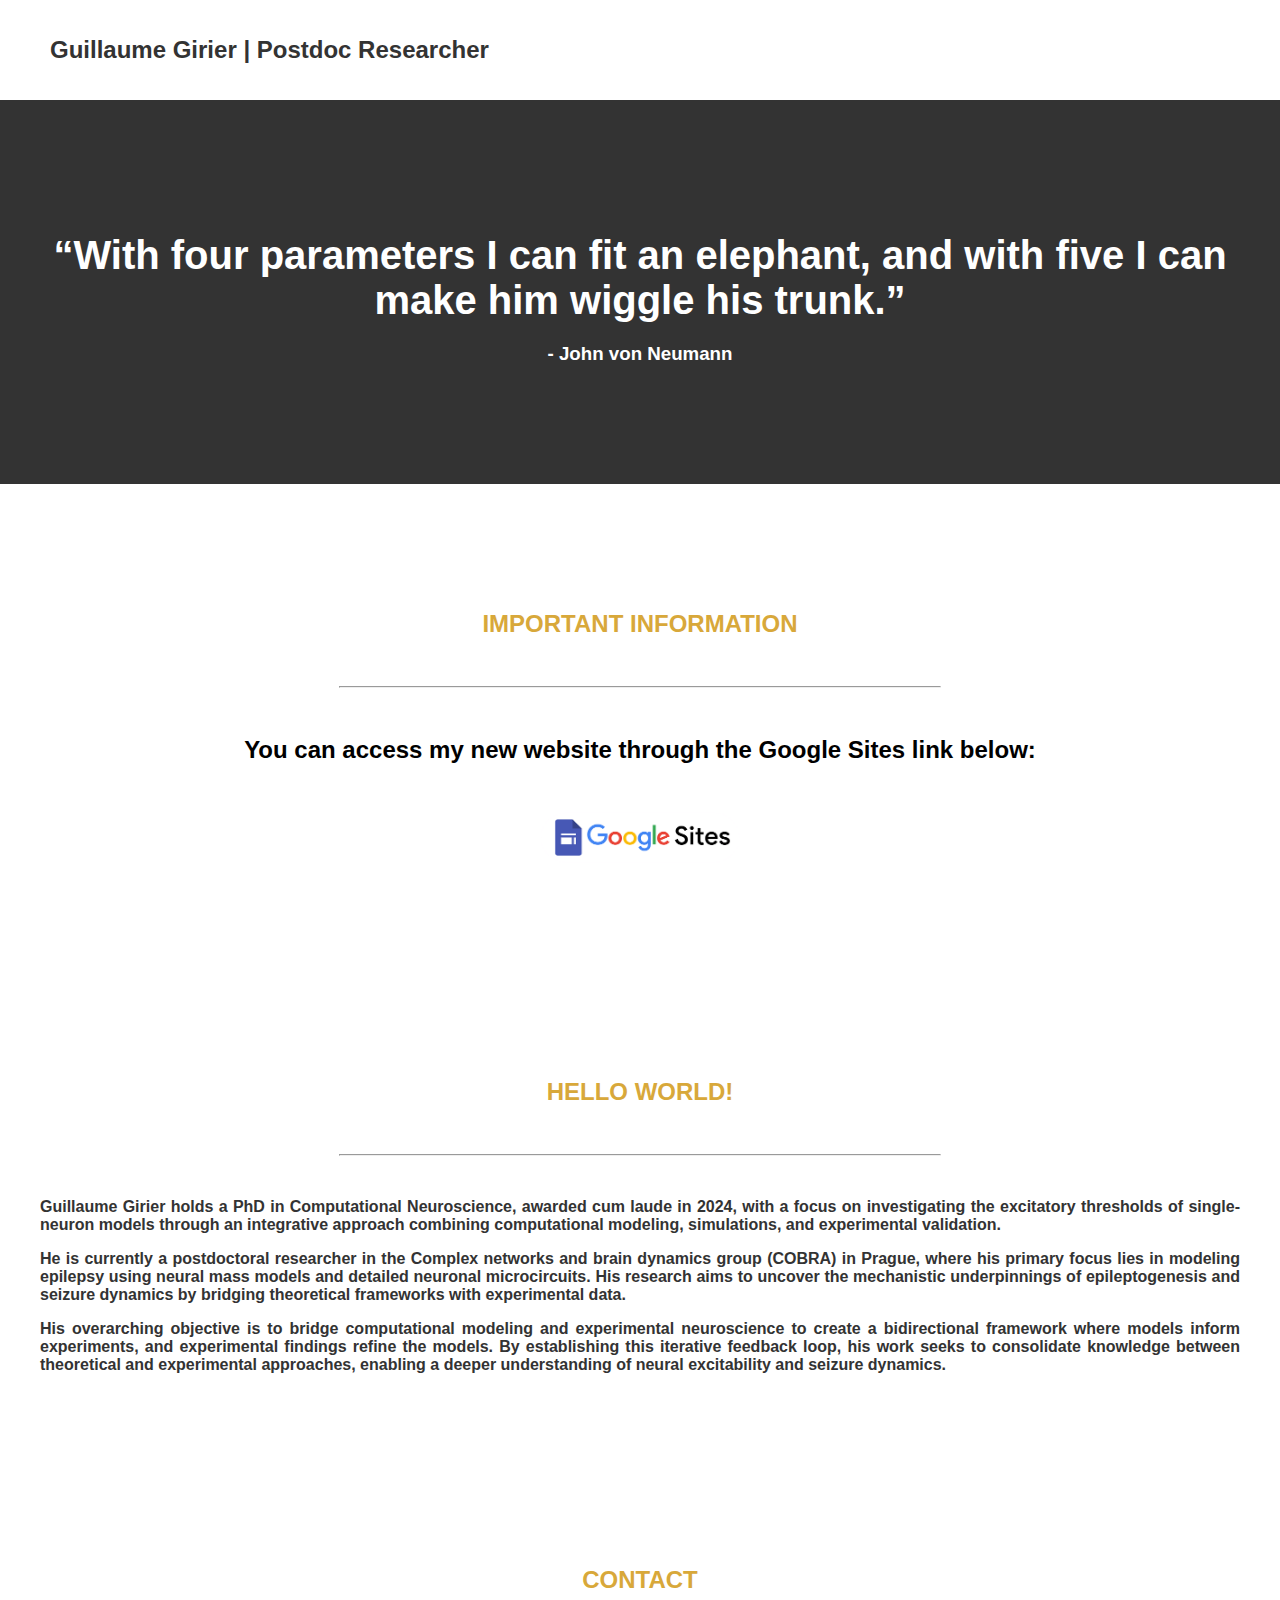
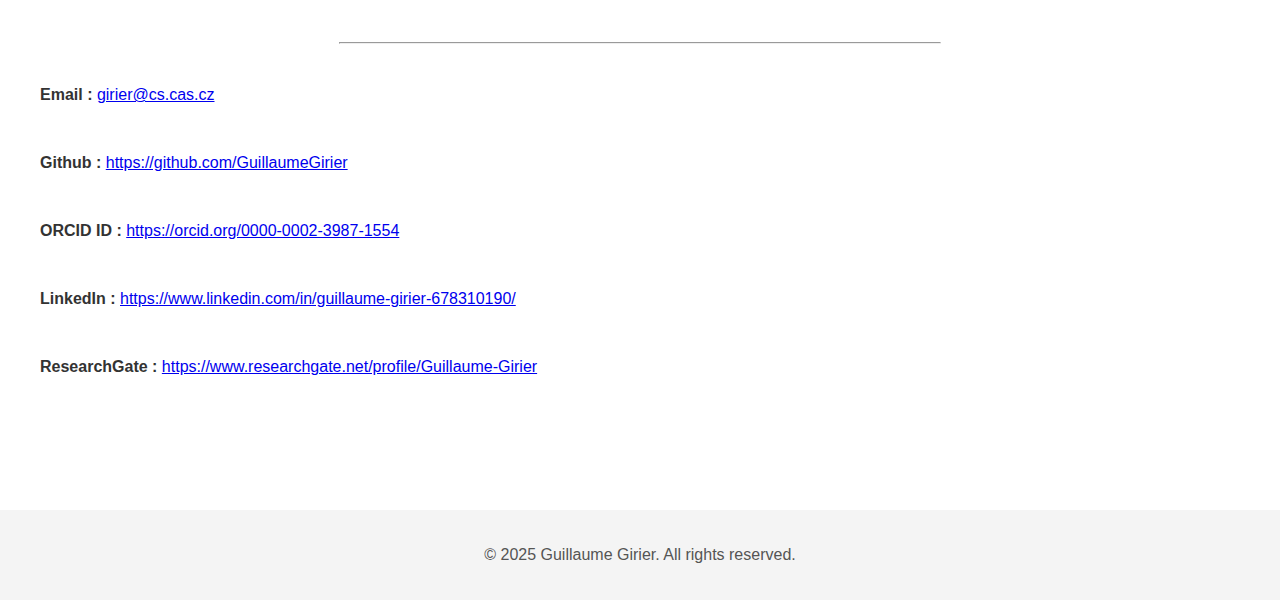
<file: index.html>
<!DOCTYPE html>
<html lang="en">
<head>
    <link rel="shortcut icon" type="image/png" href="assets/favicon.png"/>
    <meta charset="UTF-8">
    <meta name="viewport" content="width=device-width, initial-scale=1.0">
    <title>Guillaume Girier - About</title>
    <style>
        body {
            font-family: Arial, Helvetica, sans-serif;
            margin: 0;
            padding: 0;
            color: #333;
        }
.grid-container {
            display: grid;
            grid-template-columns: repeat(3, 1fr);
            gap: 20px;
            max-width: 1200px;
            margin: 0 auto;
        }

        .box {
            background-color: #fff;
            border: 1px solid #ddd;
            border-radius: 8px;
            box-shadow: 0 2px 4px rgba(0, 0, 0, 0.1);
            text-align: center;
            padding: 20px;
            transition: transform 0.3s ease, box-shadow 0.3s ease;
        }

        .box:hover {
            transform: translateY(-5px);
            box-shadow: 0 5px 10px rgba(0, 0, 0, 0.2);
        }

        .box img {
            max-width: 250px;
            border-radius: 8px;
            margin-bottom: 15px;
        }

        .box h3 {
            font-size: 1.2rem;
            margin: 10px 0;
            color: #333;
        }

        .box a {
            display: inline-block;
            text-decoration: none;
            color: #007BFF;
            font-weight: bold;
            margin-top: 10px;
            transition: color 0.3s ease;
        }

        .box a:hover {
            color: #0056b3;
        }

        header {
            display: flex;
            justify-content: space-between;
            align-items: center;
            padding: 20px 50px;
            background-color: #fff;
            box-shadow: 0 2px 5px rgba(0, 0, 0, 0.1);
        }

        header h1 {
            font-size: 1.5rem;
        }

        nav ul {
            list-style: none;
            display: flex;
            gap: 15px;
        }

        nav ul li {
            display: inline;
        }

        nav ul li a {
            text-decoration: none;
            color: #333;
            font-weight: bold;
        }

        .hero {
            text-align: center;
            padding: 100px 20px;
            background-color: #333;
            color: #fff;
        }

        .hero h2 {
            font-size: 2.5rem;
            margin-bottom: 20px;
        }

        .hero p {
            font-size: 1.2rem;
            margin-bottom: 30px;
        }

        .hero button {
            padding: 10px 20px;
            font-size: 1rem;
            background-color: orange;
            border: none;
            border-radius: 5px;
            color: #fff;
            cursor: pointer;
        }

        .section-about {
            padding: 50px 20px;
        }
        
        .about-container {
            display: flex;
            align-items: flex-start;
            gap: 20px;
            max-width: 1200px;
            margin: 0 auto;
            text-align: left;
        }

        .about-images {
            display: flex;
            flex-direction: column; /* Affiche les images verticalement */
            gap: 20px; /* Ajoute un espacement entre les images */
        }

        .about-images img {
            max-width: 300px; /* Largeur maximale des images */
            border-radius: 10px;
            flex-shrink: 0; /* Empêche les images de se déformer */
        }

        .about-container img {
            max-width: 300px; /* Largeur maximale de l'image */
            border-radius: 10px;
            flex-shrink: 0; /* Empêche l'image de rétrécir */
        }
        
        .about-text {
            flex: 1; /* Le texte prend tout l'espace restant */
        }

        .about-text p {
            text-align: justify; /* Justifie uniquement les paragraphes */
        }

        .section-about img {
            max-width: 500px;
            border-radius: 10px;
            margin-bottom: 20px;
        }

        .section-skills {
            padding: 50px 20px;
        }

        .section-skills h2 {
            text-align: center;
            margin-bottom: 30px;
        }

        .skills-table {
            width: 100%;
            border-collapse: collapse;
            margin: 0 auto;
            text-align: left;
        }

        .skills-table th, .skills-table td {
            padding: 10px;
            border: 1px solid #ddd;
        }

        .skills-table th {
            background-color: #f4f4f4;
        }

        footer {
            padding: 20px;
            text-align: center;
            background-color: #f4f4f4;
            color: #555;
            margin-top: 50px;
        }
    </style>
</head>
<body>

<header>
    <h1>Guillaume Girier | Postdoc Researcher</h1>
</header>

<section class="hero">
    <h2> “With four parameters I can fit an elephant, and with five I can make him wiggle his trunk.”</h2>
    <h3>- John von Neumann</h3>
</section>

<section class="section-about" id="about">
    <div class="about-container">
        <div class="about-text">
            <h2><br />&emsp;<center><font color="#D8A83A">IMPORTANT INFORMATION</font></center><br /></h2>
            <hr width="50%" size="2">
            <h2>&emsp;<center><font color="#000000">You can access my new website through the Google Sites link below:</font></center><br /></h2>
            <p style="text-align: center;">
                <a href="https://sites.google.com/view/guillaumegirier/home?authuser=0" target="_blank">
                    <img src="assets/google.png" alt="Visit my new website" style="max-width: 200px; height: auto;" />
                </a>
            </p>
        </div>
    </div>
</section>
    
<section class="section-about" id="about">
    <div class="about-container">
        <div class="about-text">
            <h2><br />&emsp;<center><font color="#D8A83A">HELLO WORLD!</font></center><br /></h2>
            <hr width="50%" size="2"><br />
            <p><b>Guillaume Girier holds a PhD in Computational Neuroscience, awarded cum laude in 2024, with a focus on investigating the excitatory thresholds of single-neuron models through an integrative approach combining computational modeling, simulations, and experimental validation.</b></p>
            <p><b>He is currently a postdoctoral researcher in the Complex networks and brain dynamics group (COBRA) in Prague, where his primary focus lies in modeling epilepsy using neural mass models and detailed neuronal microcircuits. His research aims to uncover the mechanistic underpinnings of epileptogenesis and seizure dynamics by bridging theoretical frameworks with experimental data.</b></p>
            <p><b>His overarching objective is to bridge computational modeling and experimental neuroscience to create a bidirectional framework where models inform experiments, and experimental findings refine the models. By establishing this iterative feedback loop, his work seeks to consolidate knowledge between theoretical and experimental approaches, enabling a deeper understanding of neural excitability and seizure dynamics.</b></p>
        </div>
    </div>
</section>

<section class="section-about" id="about">
    <div class="about-container">
        <div class="about-text">
            <h2><br />&emsp;<center><font color="#D8A83A">CONTACT</font></center><br /></h2>
            <hr width="50%" size="2"><br />
            <p><b>Email : </b> <a href="girier@cs.cas.cz">girier@cs.cas.cz</a></b></p><br />
            <p><b>Github : </b> <a href="https://github.com/GuillaumeGirier">https://github.com/GuillaumeGirier</a></b></p><br />
            <p><b>ORCID ID : </b> <a href="https://orcid.org/0000-0002-3987-1554">https://orcid.org/0000-0002-3987-1554</a></b></p><br />
            <p><b>LinkedIn : </b> <a href="https://www.linkedin.com/in/guillaume-girier-678310190/">https://www.linkedin.com/in/guillaume-girier-678310190/</a></b></p><br />
            <p><b>ResearchGate : </b> <a href="https://www.researchgate.net/profile/Guillaume-Girier">https://www.researchgate.net/profile/Guillaume-Girier</a></b></p><br />
        </div>
    </div>
</section>





<footer>
    <p>&copy; 2025 Guillaume Girier. All rights reserved.</p>
</footer>

</body>
</html>
</file>
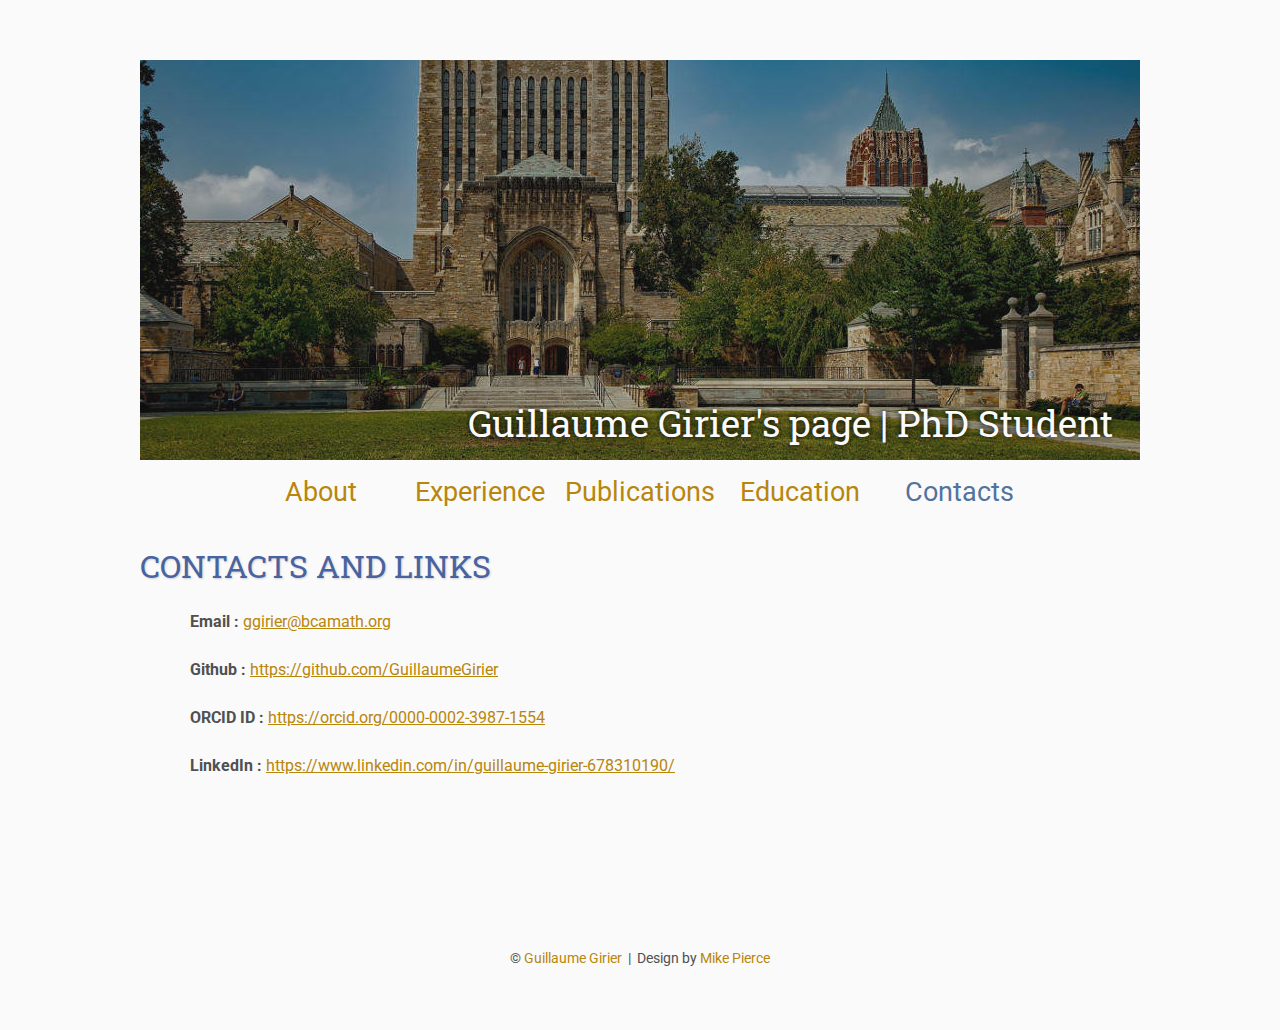
<file: contacts/index.html>
<!DOCTYPE html>
<html lang='en'>

<head>
    <base href="..">
    <link rel="shortcut icon" type="image/png" href="assets/favicon.png"/>
    <link rel="stylesheet" type="text/css" media="all" href="assets/main.css"/>
    <meta name="description" content="Contacts">
    <meta name="resource-type" content="document">
    <meta name="distribution" content="global">
    <meta name="KeyWords" content="Conference">
    <title>Contacts</title>
</head>

<body>

    <div class="banner">
        <img src="assets/banner.jpg" alt="Conference Template Banner">
        <div class="bottom-right">
            <br> Guillaume Girier's page | PhD Student
        </div>
    </div>

    <table class="navigation">
        <tr>
            <td class="navigation">
                <a title="Home Page" href=".">About</a>
            </td>
            <td class="navigation">
                <a title="Experience" href="experience">Experience</a>
            </td>
            <td class="navigation">
                <a title="Publications" href="publications">Publications</a> 
            </td>
            <td class="navigation">
                <a title="Education" href="education">Education</a>
            </td>
            <td class="navigation">
                <a class="current" title="Contacts" href="contacts">Contacts</a>
            </td>
        </tr>
    </table>

    <h2><font color="#4863A0">CONTACTS AND LINKS</font></h2>

    <p><FONT size="15pt"><b> Email : </b> <a href="ggirier@bcamath.org">ggirier@bcamath.org</a> </FONT></p>

    <p><FONT size="15pt"><b> Github : </b> <a href="https://github.com/GuillaumeGirier">https://github.com/GuillaumeGirier</a> </FONT></p>


    <p><FONT size="15pt"><b> ORCID ID : </b> <a href="https://orcid.org/0000-0002-3987-1554">https://orcid.org/0000-0002-3987-1554</a> </FONT></p>

    <p><FONT size="15pt"><b> LinkedIn : </b> <a href="https://www.linkedin.com/in/guillaume-girier-678310190/">https://www.linkedin.com/in/guillaume-girier-678310190/</a> </FONT></p>

    <footer>
        &copy; <a href="https://github.com/GuillaumeGirier">Guillaume Girier</a> 
        &nbsp;|&nbsp; Design by <a href="https://github.com/mikepierce">Mike Pierce</a>
    </footer>

</body>
</html>
</file>
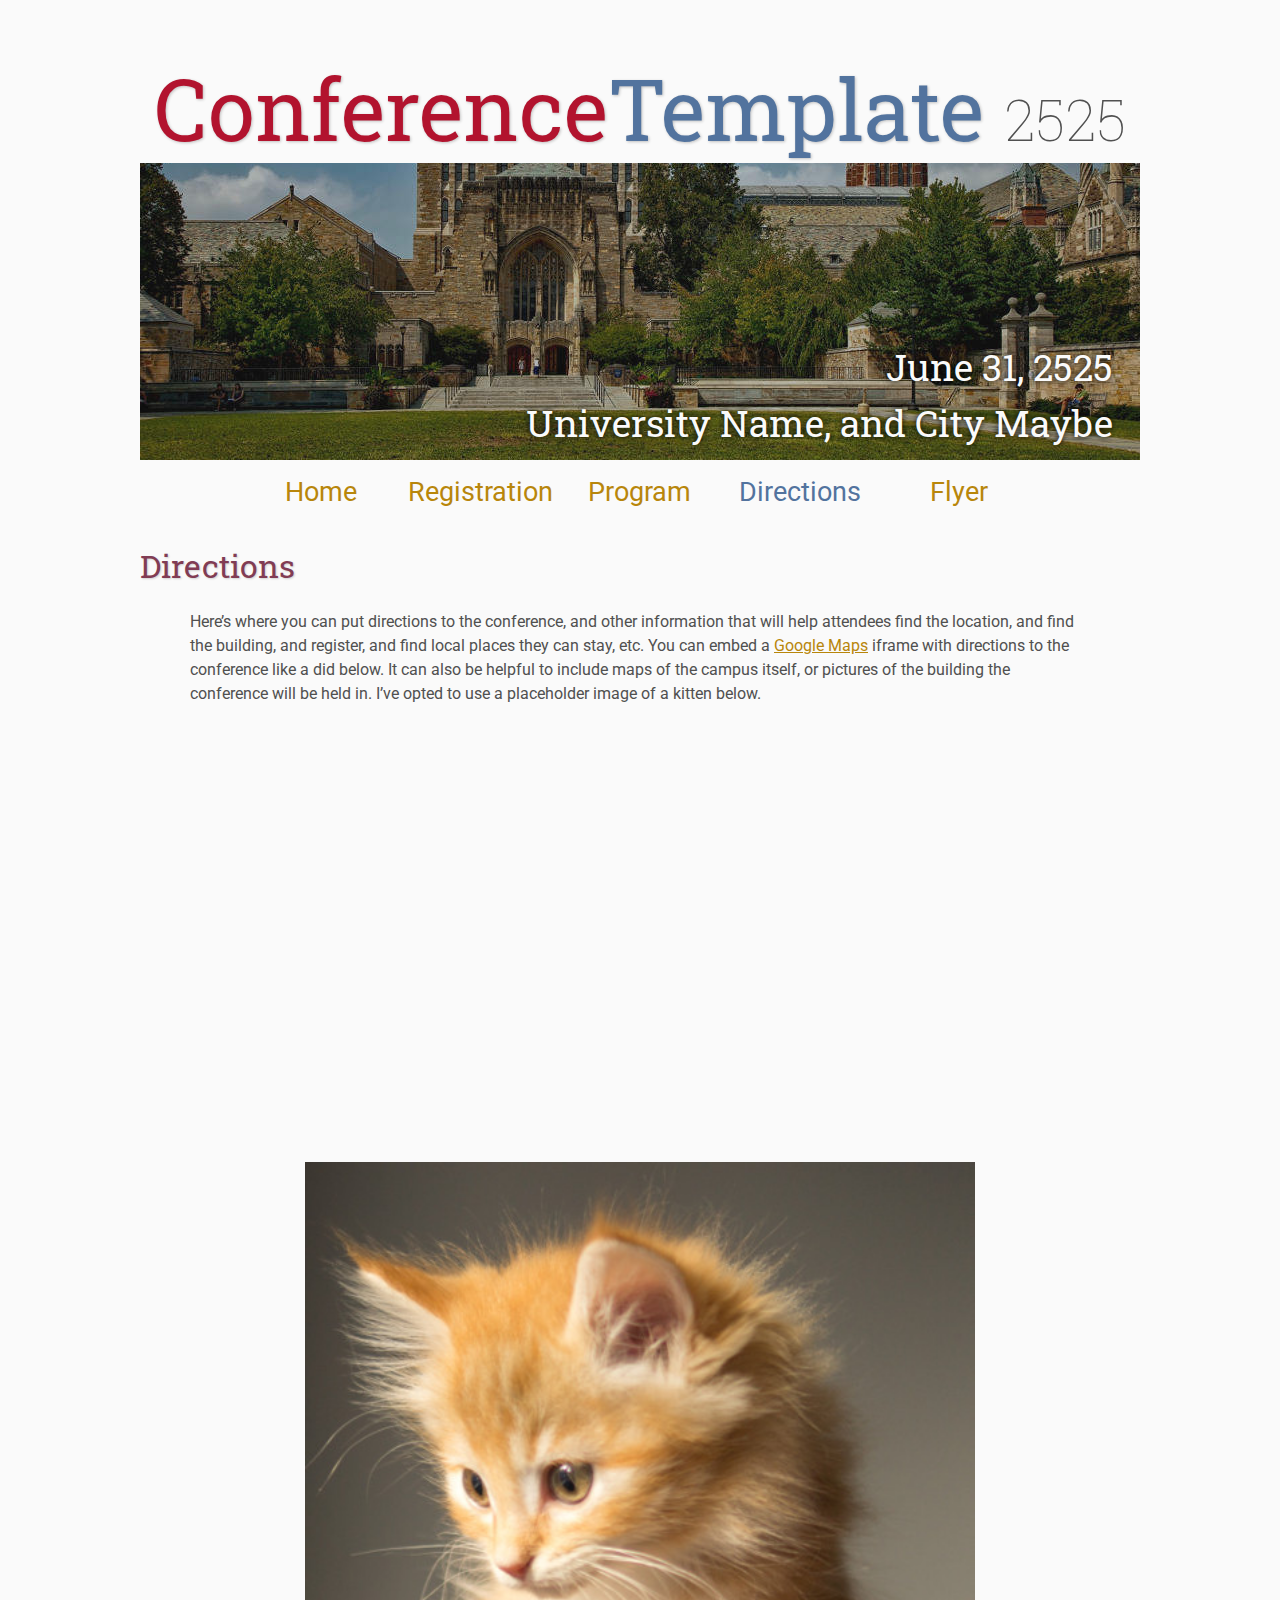
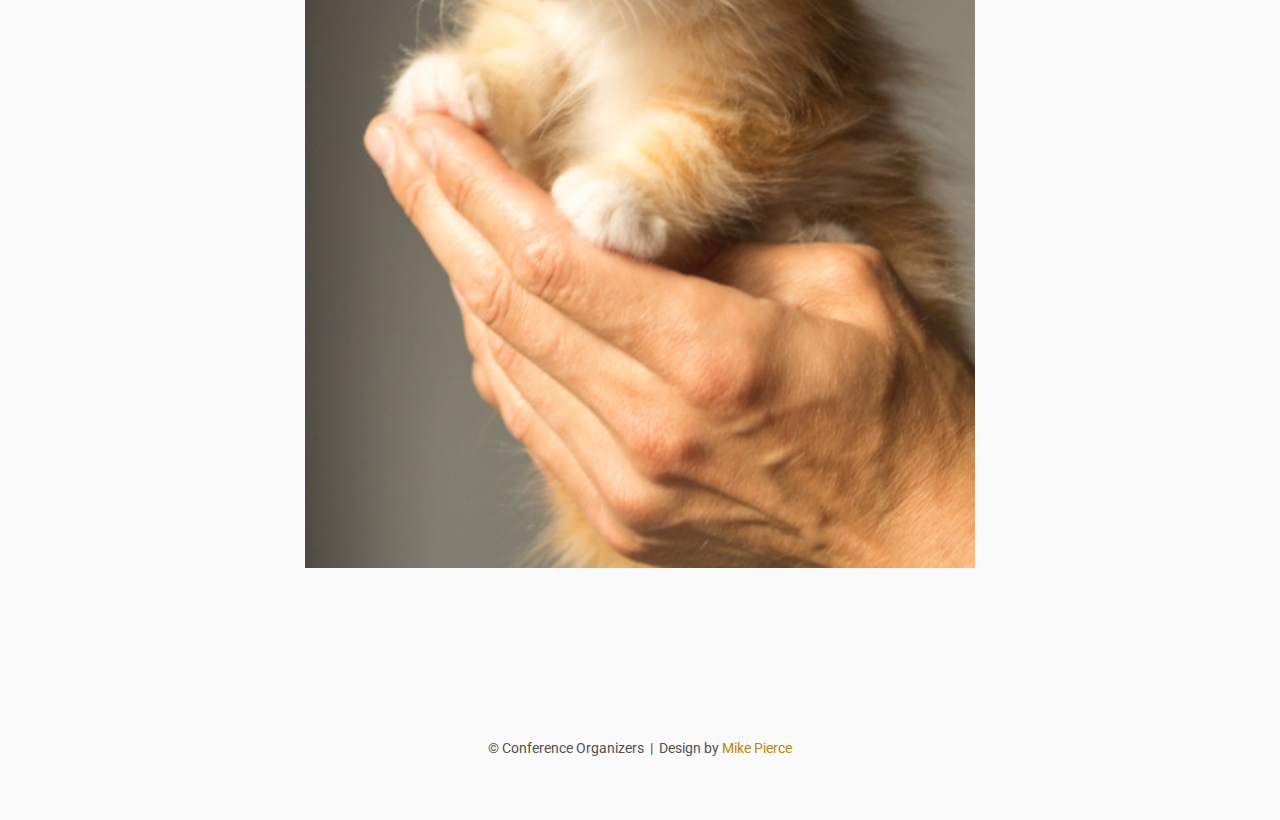
<file: directions/index.html>
<!DOCTYPE html>
<html lang='en'>

<head>
    <base href="..">
    <link rel="shortcut icon" type="image/png" href="assets/favicon.png"/>
    <link rel="stylesheet" type="text/css" media="all" href="assets/main.css"/>
    <meta name="description" content="Conference Template">
    <meta name="resource-type" content="document">
    <meta name="distribution" content="global">
    <meta name="KeyWords" content="Conference">
    <title>Directions | Conference Template</title>
</head>

<body>

    <div class="banner">
        <img src="assets/banner.jpg" alt="Conference Template Banner">
        <div class="top-left">
            <span class="title1">Conference</span><span class="title2">Template</span> <span class="year">2525</span>
        </div>
        <div class="bottom-right">
            June 31, 2525 <br> University Name, and City Maybe
        </div>
    </div>

    <table class="navigation">
        <tr>
            <td class="navigation">
                <a title="Conference Home Page" href=".">Home</a>
            </td>
            <td class="navigation">
                <a title="Register for the Conference" href="registration">Registration</a>
            </td>
            <td class="navigation">
                <a title="Conference Program" href="program">Program</a> 
            </td>
            <td class="navigation">
                <a class="current" title="Directions to the Conference" href="directions">Directions</a>
            </td>
            <td class="navigation">
                <a title="Conference Flyer" href="flyer">Flyer</a>
            </td>
        </tr>
    </table>


    <h2>Directions</h2>
    <p>
        Here&rsquo;s where you can put directions to the conference,
        and other information that will help attendees find the location,
        and find the building, and register, and find local places they can stay, etc.
        You can embed a <a href="https://www.google.com/maps">Google Maps</a> iframe
        with directions to the conference like a did below.
        It can also be helpful to include maps of the campus itself,
        or pictures of the building the conference will be held in.
        I&rsquo;ve opted to use a placeholder image of a kitten below.
    </p>

    <iframe class="directions" src="https://www.google.com/maps/embed?pb=!1m18!1m12!1m3!1d134998.56138929052!2d-121.98776790326531!3d37.869213445646146!2m3!1f0!2f0!3f0!3m2!1i1024!2i768!4f13.1!3m3!1m2!1s0x808ff431db2f96d1%3A0x8b99d90a20aa67de!2sMt+Diablo!5e0!3m2!1sen!2sus!4v1561787340910!5m2!1sen!2sus"></iframe>

    <img class="center" src="assets/kitten4.jpg" alt="This is just a kitten right now" id="kitten">

    <footer>
        &copy; Conference Organizers
        &nbsp;|&nbsp; Design by <a href="https://github.com/mikepierce">Mike Pierce</a>
    </footer>

</body>
</html>
</file>
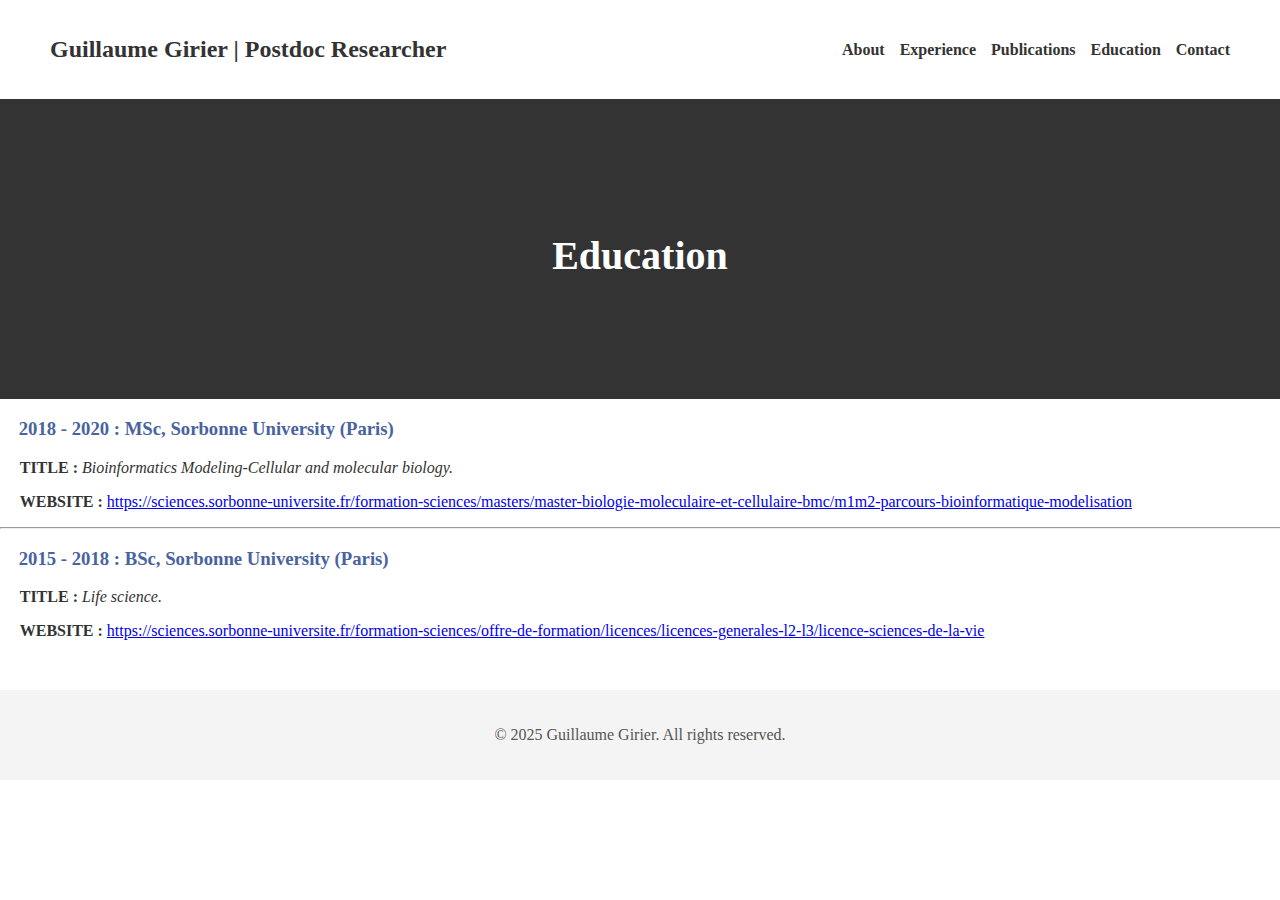
<file: education/index.html>
<!DOCTYPE html>
<html lang="en">
<head>
    <link rel="shortcut icon" type="image/png" href="../assets/favicon.png"/>
    <meta charset="UTF-8">
    <meta name="viewport" content="width=device-width, initial-scale=1.0">
    <title>Guillaume Girier - Education</title>
    <style>
        body {
            font-family: "Times New Roman", Times, serif;
            margin: 0;
            padding: 0;
            color: #333;
        }

        header {
            display: flex;
            justify-content: space-between;
            align-items: center;
            padding: 20px 50px;
            background-color: #fff;
            box-shadow: 0 2px 5px rgba(0, 0, 0, 0.1);
        }

        header h1 {
            font-size: 1.5rem;
        }

        nav ul {
            list-style: none;
            display: flex;
            gap: 15px;
        }

        nav ul li {
            display: inline;
        }

        nav ul li a {
            text-decoration: none;
            color: #333;
            font-weight: bold;
        }

        .hero {
            text-align: center;
            padding: 100px 20px;
            background-color: #333;
            color: #fff;
        }

        .hero h2 {
            font-size: 2.5rem;
            margin-bottom: 20px;
        }

        .hero p {
            font-size: 1.2rem;
            margin-bottom: 30px;
        }

        .hero button {
            padding: 10px 20px;
            font-size: 1rem;
            background-color: orange;
            border: none;
            border-radius: 5px;
            color: #fff;
            cursor: pointer;
        }

        .section-about {
            padding: 50px 20px;
            text-align: center;
        }

        .section-about img {
            max-width: 200px;
            border-radius: 10px;
            margin-bottom: 20px;
        }

        .section-skills {
            padding: 50px 20px;
        }

        .section-skills h2 {
            text-align: center;
            margin-bottom: 30px;
        }

        .skills-table {
            width: 100%;
            border-collapse: collapse;
            margin: 0 auto;
            text-align: left;
        }

        .skills-table th, .skills-table td {
            padding: 10px;
            border: 1px solid #ddd;
        }

        .skills-table th {
            background-color: #f4f4f4;
        }

        footer {
            padding: 20px;
            text-align: center;
            background-color: #f4f4f4;
            color: #555;
            margin-top: 50px;
        }
    </style>
</head>
<body>

<header>
    <h1>Guillaume Girier | Postdoc Researcher</h1>
	<nav>
	    <ul>
	        <li><a title="Home Page" href="../" class="">About</a></li>
	        <li><a title="Experience" href="../experience" class="">Experience</a></li>
	        <li><a title="Publications" href="../publications" class="current">Publications</a></li>
	        <li><a title="Education" href="../education" class="">Education</a></li>
	        <li><a title="Contacts" href="../contacts" class="">Contact</a></li>
	    </ul>
	</nav>
</header>

<section class="hero">
    <h2>Education</h2>
</section>

    <h3>&emsp;<font color="#4863A0">2018 - 2020 : MSc, Sorbonne University (Paris) </font></h3>
    <p>&emsp;<b> TITLE : </b> <I> Bioinformatics Modeling-Cellular and molecular biology. </I></FONT></p>
    <p>&emsp;<b> WEBSITE : </b>  <a href="https://sciences.sorbonne-universite.fr/formation-sciences/masters/master-biologie-moleculaire-et-cellulaire-bmc/m1m2-parcours-bioinformatique-modelisation">https://sciences.sorbonne-universite.fr/formation-sciences/masters/master-biologie-moleculaire-et-cellulaire-bmc/m1m2-parcours-bioinformatique-modelisation</a> </p>

    <hr width="100%" size="2">
	
    <h3>&emsp;<font color="#4863A0">2015 - 2018 : BSc, Sorbonne University (Paris) </font></h3>
    <p>&emsp;<b> TITLE : </b> <I> Life science. </I></FONT></p>
    <p>&emsp;<b> WEBSITE : </b>  <a href="https://sciences.sorbonne-universite.fr/formation-sciences/offre-de-formation/licences/licences-generales-l2-l3/licence-sciences-de-la-vie">https://sciences.sorbonne-universite.fr/formation-sciences/offre-de-formation/licences/licences-generales-l2-l3/licence-sciences-de-la-vie</a> </p>

<footer>
    <p>&copy; 2025 Guillaume Girier. All rights reserved.</p>
</footer>

</body>
</html>
</file>
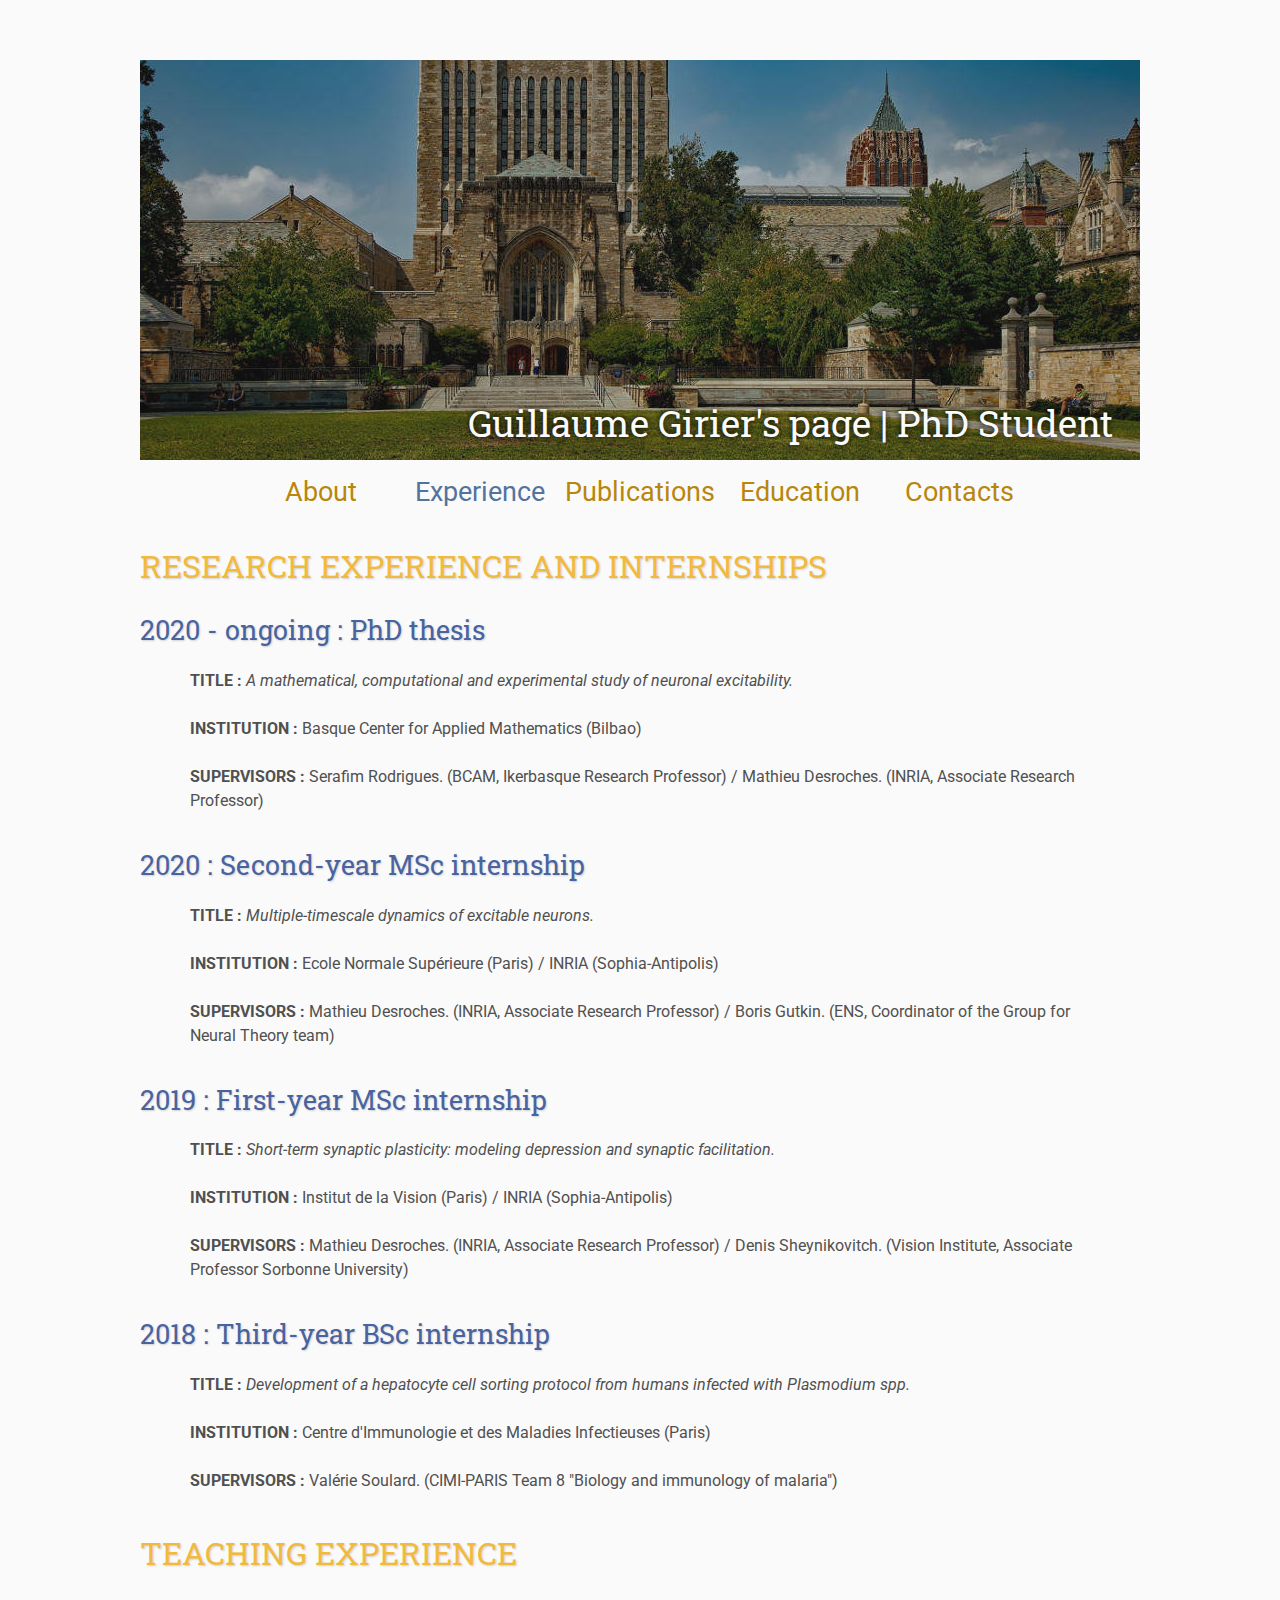
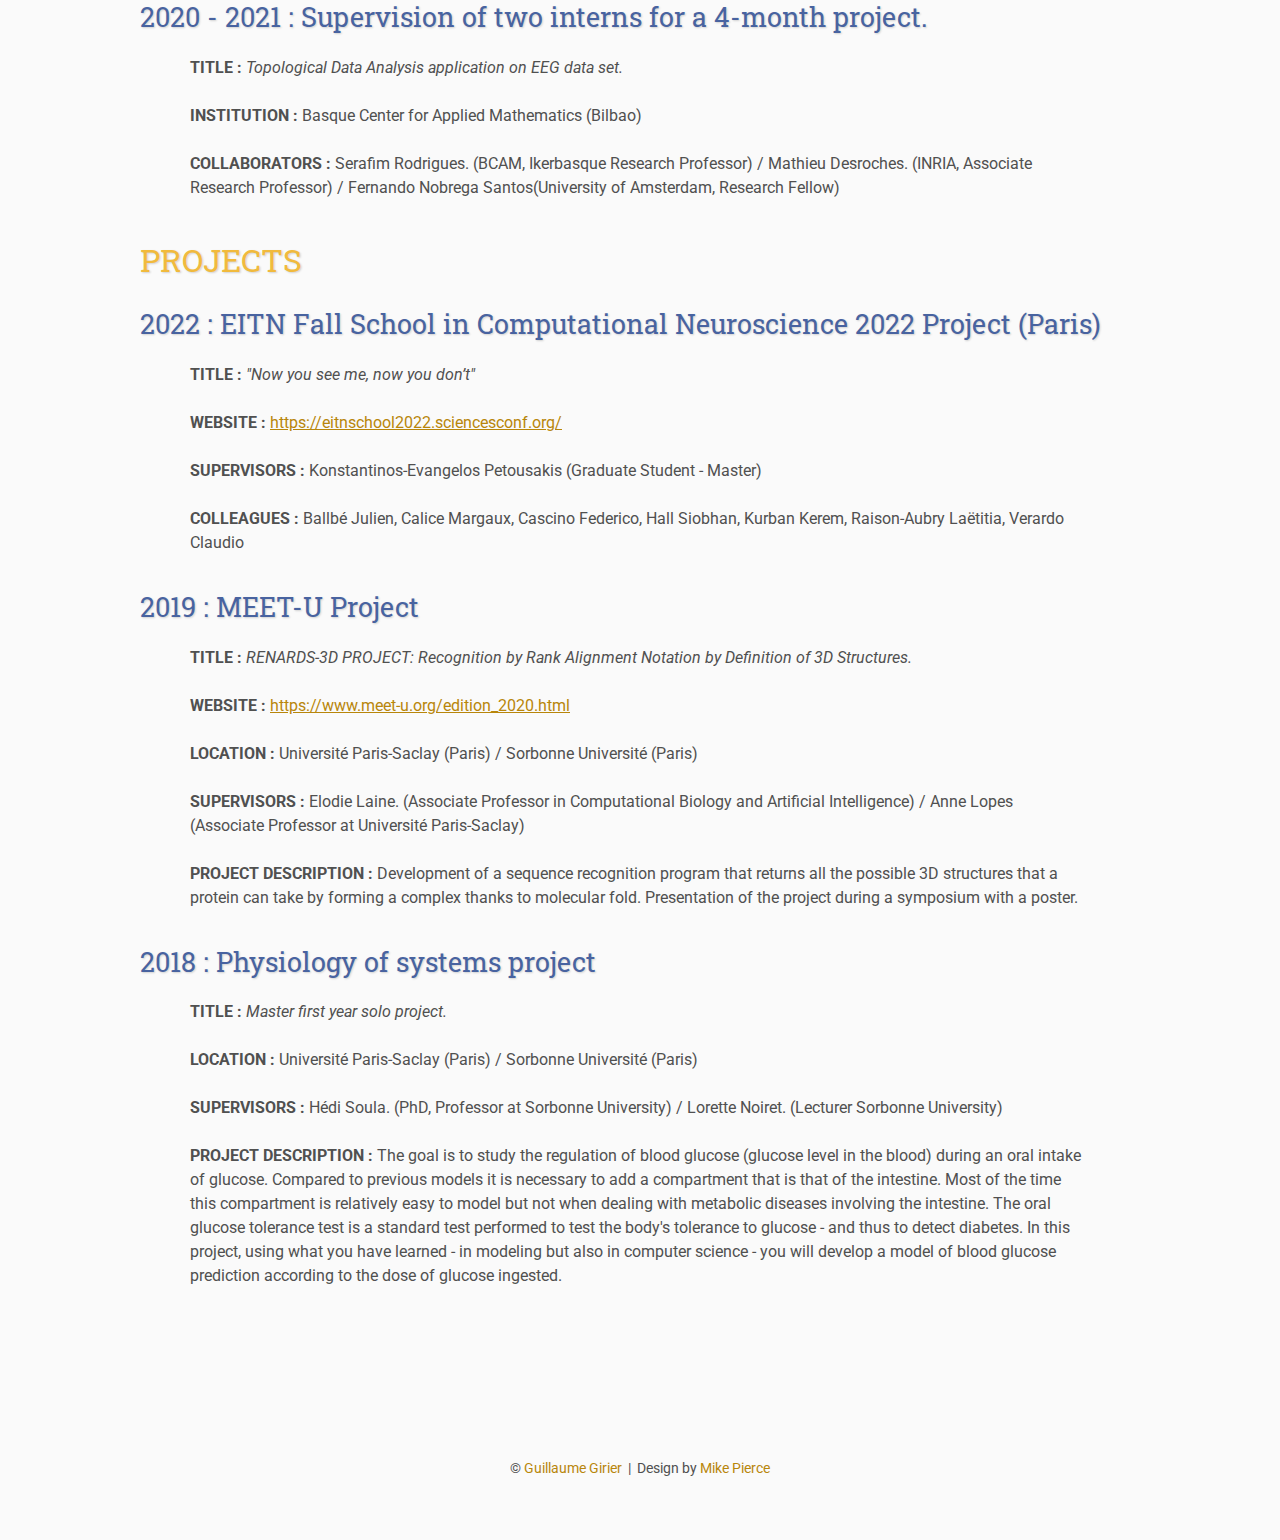
<file: experience/index.html>
<!DOCTYPE html>
<html lang='en'>

<head>
    <base href="..">
    <link rel="shortcut icon" type="image/png" href="assets/favicon.png"/>
    <link rel="stylesheet" type="text/css" media="all" href="assets/main.css"/>
    <meta name="description" content="Experience">
    <meta name="resource-type" content="document">
    <meta name="distribution" content="global">
    <meta name="KeyWords" content="Conference">
    <title>Experience</title>
</head>

<body>

    <div class="banner">
        <img src="assets/banner.jpg" alt="Conference Template Banner">
        <div class="bottom-right">
            <br> Guillaume Girier's page | PhD Student
        </div>
    </div>

    <table class="navigation">
        <tr>
            <td class="navigation">
                <a title="Home Page" href=".">About</a>
            </td>
            <td class="navigation">
                <a class="current" title="Experience" href="experience">Experience</a>
            </td>
            <td class="navigation">
                <a title="Publications" href="publications">Publications</a> 
            </td>
            <td class="navigation">
                <a title="Education" href="education">Education</a>
            </td>
            <td class="navigation">
                <a title="Contacts" href="contacts">Contacts</a>
            </td>
        </tr>
    </table>

    <h2><font color="#F1BA3D">RESEARCH EXPERIENCE AND INTERNSHIPS</font></h2>
    <h3><font color="#4863A0">2020 - ongoing : PhD thesis</font></h3>
    <p><FONT size="15pt"><b> TITLE : </b> <I> A mathematical, computational and experimental study of neuronal excitability. </I></FONT></p>
    <p><FONT size="15pt"><b> INSTITUTION : </b>  Basque Center for Applied Mathematics (Bilbao) </FONT></p>
    <p><FONT size="15pt"><b> SUPERVISORS : </b> Serafim Rodrigues. (BCAM, Ikerbasque Research Professor) / Mathieu Desroches. (INRIA, Associate Research Professor)</FONT></p>

    <h3><font color="#4863A0">2020 : Second-year MSc internship</font></h3>
    <p><FONT size="15pt"><b> TITLE : </b> <I> Multiple-timescale dynamics of excitable neurons. </I></FONT></p>
    <p><FONT size="15pt"><b> INSTITUTION : </b>  Ecole Normale Supérieure (Paris) / INRIA (Sophia-Antipolis) </FONT></p>
    <p><FONT size="15pt"><b> SUPERVISORS : </b> Mathieu Desroches. (INRIA, Associate Research Professor) / Boris Gutkin. (ENS, Coordinator of the Group for Neural Theory team)</FONT></p>

    <h3><font color="#4863A0">2019 : First-year MSc internship</font></h3>
    <p><FONT size="15pt"><b> TITLE : </b> <I> Short-term synaptic plasticity: modeling depression and synaptic facilitation. </I></FONT></p>
    <p><FONT size="15pt"><b> INSTITUTION : </b>  Institut de la Vision (Paris) / INRIA (Sophia-Antipolis) </FONT></p>
    <p><FONT size="15pt"><b> SUPERVISORS : </b> Mathieu Desroches. (INRIA, Associate Research Professor) / Denis Sheynikovitch. (Vision Institute, Associate Professor Sorbonne University)</FONT></p>

    <h3><font color="#4863A0">2018 : Third-year BSc internship</font></h3>
    <p><FONT size="15pt"><b> TITLE : </b> <I> Development of a hepatocyte cell sorting protocol from humans infected with Plasmodium spp. </I></FONT></p>
    <p><FONT size="15pt"><b> INSTITUTION : </b>  Centre d'Immunologie et des Maladies Infectieuses (Paris) </FONT></p>
    <p><FONT size="15pt"><b> SUPERVISORS : </b> Valérie Soulard. (CIMI-PARIS Team 8 "Biology and immunology of malaria")</FONT></p>

    <h2><font color="#F1BA3D">TEACHING EXPERIENCE</font></h2>
    <h3><font color="#4863A0">2020 - 2021 : Supervision of two interns for a 4-month project. </font></h3>
    <p><FONT size="15pt"><b> TITLE : </b> <I> Topological Data Analysis application on EEG data set. </I></FONT></p>
    <p><FONT size="15pt"><b> INSTITUTION : </b>  Basque Center for Applied Mathematics (Bilbao) </FONT></p>
    <p><FONT size="15pt"><b> COLLABORATORS : </b> Serafim Rodrigues. (BCAM, Ikerbasque Research Professor) / Mathieu Desroches. (INRIA, Associate Research Professor) / Fernando Nobrega Santos(University of Amsterdam, Research Fellow)</FONT></p>

    <h2><font color="#F1BA3D">PROJECTS</font></h2>
    <h3><font color="#4863A0">2022 : EITN Fall School in Computational Neuroscience 2022 Project (Paris)  </font></h3>
    <p><FONT size="15pt"><b> TITLE : </b> <I> "Now you see me, now you don’t" </I></FONT></p>
    <p><FONT size="15pt"><b> WEBSITE : </b>  <a href="https://eitnschool2022.sciencesconf.org/">https://eitnschool2022.sciencesconf.org/</a>  </FONT></p>
    <p><FONT size="15pt"><b> SUPERVISORS : </b> Konstantinos-Evangelos Petousakis  (Graduate Student - Master)
	</FONT></p>
    <p><FONT size="15pt"><b> COLLEAGUES : </b> Ballbé Julien, Calice Margaux, Cascino Federico, Hall Siobhan, Kurban Kerem, Raison-Aubry Laëtitia, Verardo Claudio
	</FONT></p>

    <h3><font color="#4863A0">2019 : MEET-U Project</font></h3>
    <p><FONT size="15pt"><b> TITLE : </b> <I> RENARDS-3D PROJECT: Recognition by Rank Alignment Notation by Definition of 3D Structures. </I></FONT></p>
    <p><FONT size="15pt"><b> WEBSITE : </b>  <a href="https://www.meet-u.org/edition_2020.html">https://www.meet-u.org/edition_2020.html</a>  </FONT></p>    
    <p><FONT size="15pt"><b> LOCATION : </b>  Université Paris-Saclay (Paris) / Sorbonne Université (Paris) </FONT></p>
    <p><FONT size="15pt"><b> SUPERVISORS : </b> Elodie Laine. (Associate Professor in Computational Biology and Artificial Intelligence) / Anne Lopes (Associate Professor at Université Paris-Saclay)
	</FONT></p>
    <p><FONT size="15pt"><b> PROJECT DESCRIPTION : </b> Development of a sequence recognition program that returns all the possible 3D structures that a protein can take by forming a complex thanks to molecular fold. Presentation of the project during a symposium with a poster. 
	</FONT></p>

    <h3><font color="#4863A0">2018 : Physiology of systems project</font></h3>
    <p><FONT size="15pt"><b> TITLE : </b> <I> Master first year solo project. </I></FONT></p>
    <p><FONT size="15pt"><b> LOCATION : </b>  Université Paris-Saclay (Paris) / Sorbonne Université (Paris) </FONT></p>
    <p><FONT size="15pt"><b> SUPERVISORS : </b> Hédi Soula. (PhD, Professor at Sorbonne University) / Lorette Noiret. (Lecturer Sorbonne University)
	</FONT></p>
    <p><FONT size="15pt"><b> PROJECT DESCRIPTION : </b> The goal is to study the regulation of blood glucose (glucose level in the blood) during an oral 
	intake of glucose. Compared to previous models it is necessary to add a compartment that is that of the intestine. Most of the time this compartment 
	is relatively easy to model but not when dealing with metabolic diseases involving the intestine. The oral glucose tolerance test is a standard test 
	performed to test the body's tolerance to glucose - and thus to detect diabetes. In this project, using what you have learned - in modeling but also 
	in computer science - you will develop a model of blood glucose prediction according to the dose of glucose ingested.
	</FONT></p>

    <footer>
        &copy; <a href="https://github.com/GuillaumeGirier">Guillaume Girier</a> 
        &nbsp;|&nbsp; Design by <a href="https://github.com/mikepierce">Mike Pierce</a>
    </footer>

</body>
</html>
</file>
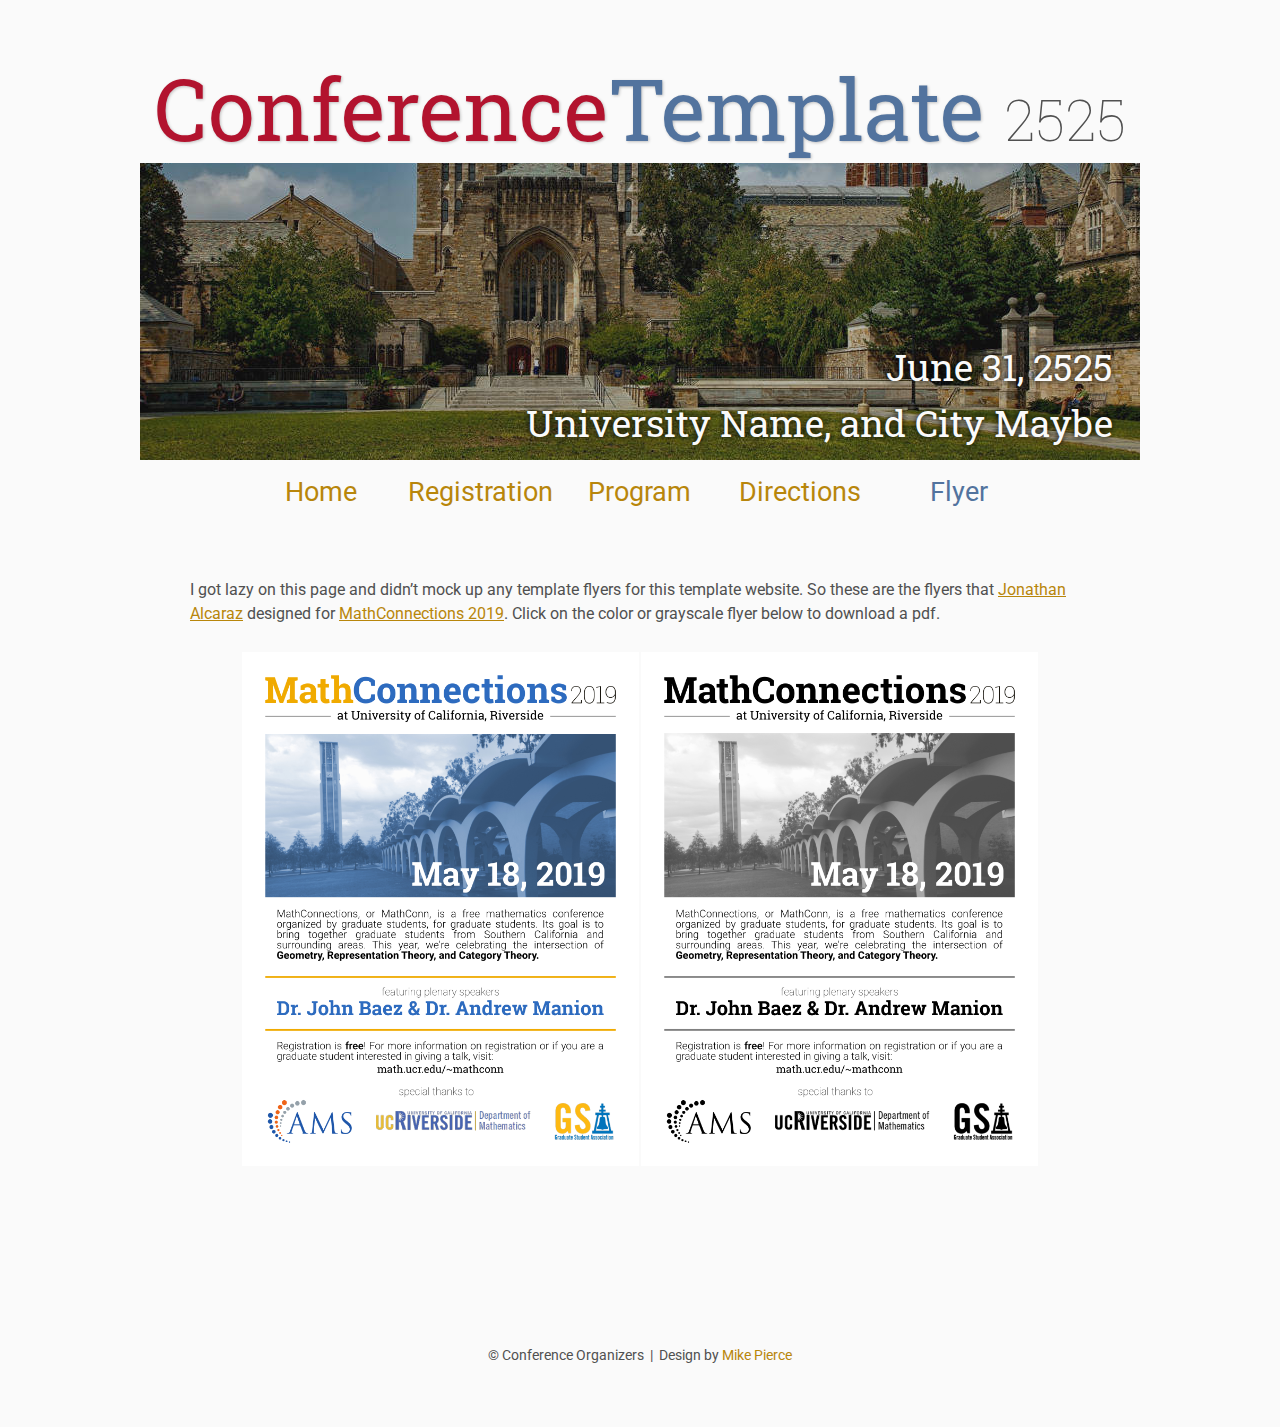
<file: flyer/index.html>
<!DOCTYPE html>
<html lang='en'>

<head>
    <base href="..">
    <link rel="shortcut icon" type="image/png" href="assets/favicon.png"/>
    <link rel="stylesheet" type="text/css" media="all" href="assets/main.css"/>
    <meta name="description" content="Conference Template">
    <meta name="resource-type" content="document">
    <meta name="distribution" content="global">
    <meta name="KeyWords" content="Conference">
    <title>Flyer | Conference Template</title>
</head>

<body>

    <div class="banner">
        <img src="assets/banner.jpg" alt="Conference Template Banner">
        <div class="top-left">
            <span class="title1">Conference</span><span class="title2">Template</span> <span class="year">2525</span>
        </div>
        <div class="bottom-right">
            June 31, 2525 <br> University Name, and City Maybe
        </div>
    </div>

    <table class="navigation">
        <tr>
            <td class="navigation">
                <a title="Conference Home Page" href=".">Home</a>
            </td>
            <td class="navigation">
                <a title="Register for the Conference" href="registration">Registration</a>
            </td>
            <td class="navigation">
                <a title="Conference Program" href="program">Program</a> 
            </td>
            <td class="navigation">
                <a title="Directions to the Conference" href="directions">Directions</a>
            </td>
            <td class="navigation">
                <a class="current" title="Conference Flyer" href="flyer">Flyer</a>
            </td>
        </tr>
    </table>

    <br>

    <p>
        I got lazy on this page and didn&rsquo;t mock up any template flyers for this template website.
        So these are the flyers that <a target="_blank" href="https://math.jonathanalcaraz.com/">Jonathan Alcaraz</a>
        designed for <a target="_blank" href="http://math.ucr.edu/~mathconn/">MathConnections 2019</a>.
        Click on the color or grayscale flyer below to download a pdf.
    </p>

    <table class="flyers">
        <tr>
            <td class="flyer">
                <a href="assets/MathConnections-Flyer.pdf">
                    <img src="assets/MathConnections-Flyer.png" alt="MathConnections Color Flyer" style="width:100%">
                </a>
            </td>
            <td class="flyer">
                <a href="assets/MathConnections-FlyerBW.pdf">
                    <img src="assets/MathConnections-FlyerBW.png" alt="MathConnections BW Flyer" style="width:100%">
                </a>
            </td>
        </tr>
    </table>

    <footer>
        &copy; Conference Organizers
        &nbsp;|&nbsp; Design by <a href="https://github.com/mikepierce">Mike Pierce</a>
    </footer>

</body>
</html>
</file>
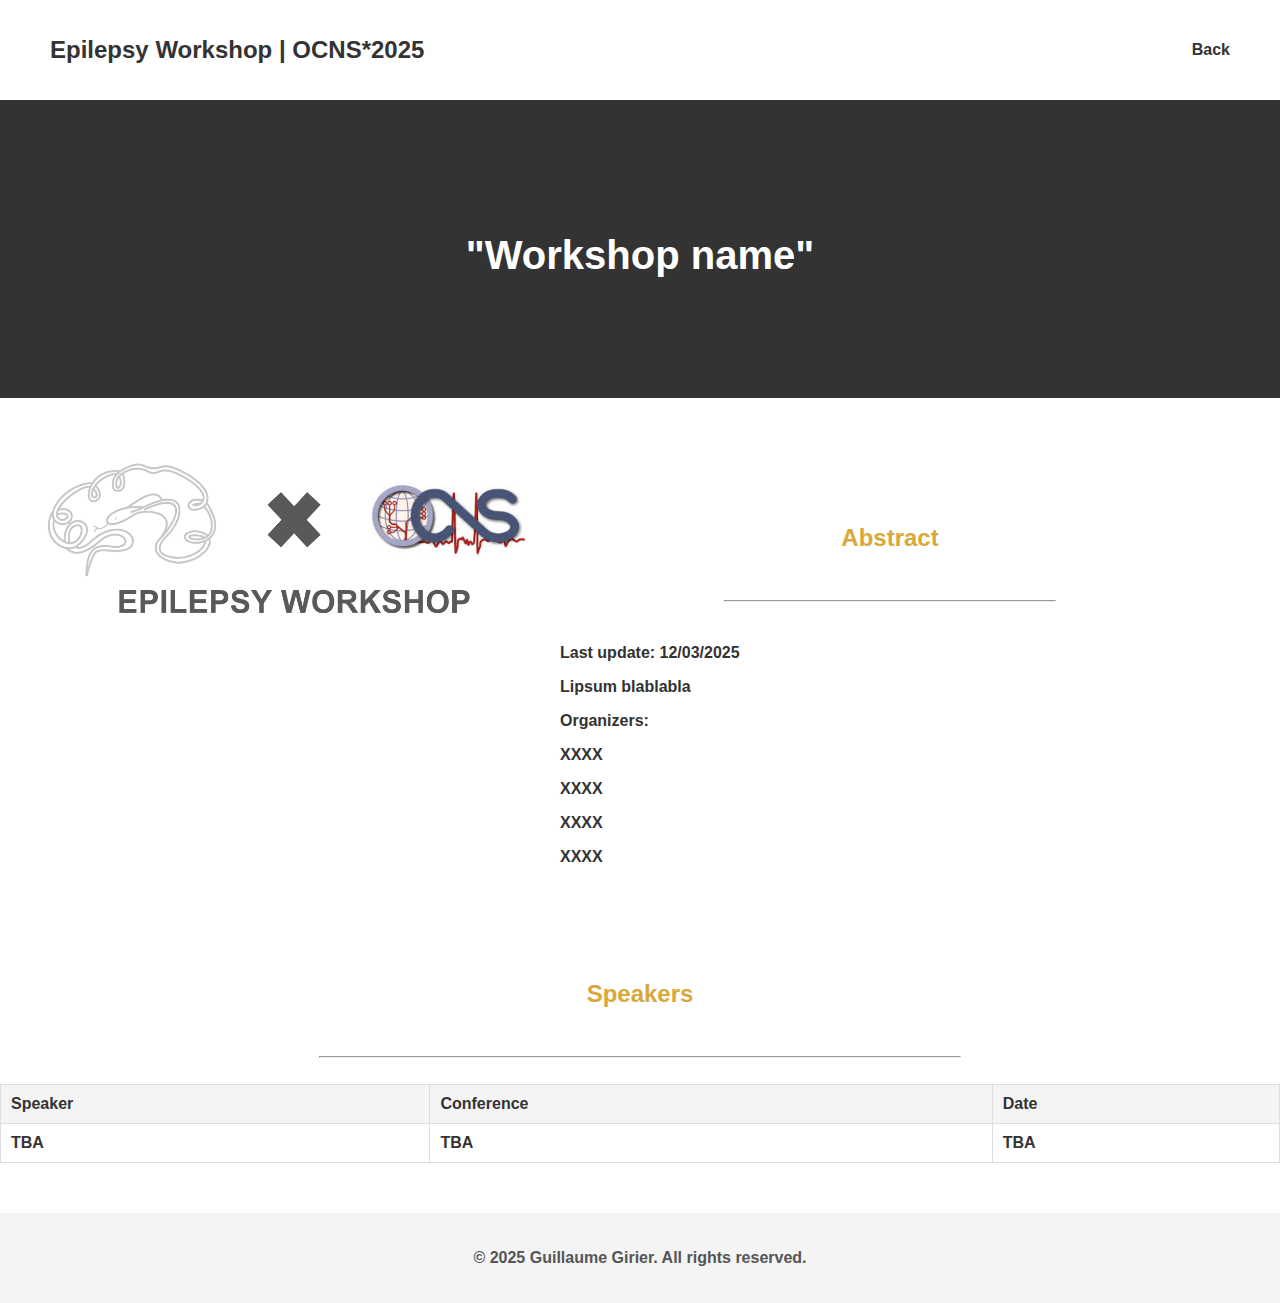
<file: ocns2025/index.html>
<!DOCTYPE html>
<html lang="en">
<head>
    <link rel="shortcut icon" type="image/png" href="assets/favicon.png"/>
    <meta charset="UTF-8">
    <meta name="viewport" content="width=device-width, initial-scale=1.0">
    <title>Epilepsy Workshop | OCNS*2025</title>
    <style>
        body {
            font-family: Arial, Helvetica, sans-serif;
            margin: 0;
            padding: 0;
            color: #333;
        }
.grid-container {
            display: grid;
            grid-template-columns: repeat(3, 1fr);
            gap: 20px;
            max-width: 1200px;
            margin: 0 auto;
        }

        .box {
            background-color: #fff;
            border: 1px solid #ddd;
            border-radius: 8px;
            box-shadow: 0 2px 4px rgba(0, 0, 0, 0.1);
            text-align: center;
            padding: 20px;
            transition: transform 0.3s ease, box-shadow 0.3s ease;
        }

        .box:hover {
            transform: translateY(-5px);
            box-shadow: 0 5px 10px rgba(0, 0, 0, 0.2);
        }

        .box img {
            max-width: 250px;
            border-radius: 8px;
            margin-bottom: 15px;
        }

        .box h3 {
            font-size: 1.2rem;
            margin: 10px 0;
            color: #333;
        }

        .box a {
            display: inline-block;
            text-decoration: none;
            color: #007BFF;
            font-weight: bold;
            margin-top: 10px;
            transition: color 0.3s ease;
        }

        .box a:hover {
            color: #0056b3;
        }

        header {
            display: flex;
            justify-content: space-between;
            align-items: center;
            padding: 20px 50px;
            background-color: #fff;
            box-shadow: 0 2px 5px rgba(0, 0, 0, 0.1);
        }

        header h1 {
            font-size: 1.5rem;
        }

        nav ul {
            list-style: none;
            display: flex;
            gap: 15px;
        }

        nav ul li {
            display: inline;
        }

        nav ul li a {
            text-decoration: none;
            color: #333;
            font-weight: bold;
        }

        .hero {
            text-align: center;
            padding: 100px 20px;
            background-color: #333;
            color: #fff;
        }

        .hero h2 {
            font-size: 2.5rem;
            margin-bottom: 20px;
        }

        .hero p {
            font-size: 1.2rem;
            margin-bottom: 30px;
        }

        .hero button {
            padding: 10px 20px;
            font-size: 1rem;
            background-color: orange;
            border: none;
            border-radius: 5px;
            color: #fff;
            cursor: pointer;
        }

        .section-about {
            padding: 50px 20px;
        }
        
        .about-container {
            display: flex;
            align-items: flex-start;
            gap: 20px;
            max-width: 1200px;
            margin: 0 auto;
            text-align: left;
        }

        .about-images {
            display: flex;
            flex-direction: column; /* Affiche les images verticalement */
            gap: 20px; /* Ajoute un espacement entre les images */
        }

        .about-images img {
            max-width: 300px; /* Largeur maximale des images */
            border-radius: 10px;
            flex-shrink: 0; /* Empêche les images de se déformer */
        }

        .about-container img {
            max-width: 300px; /* Largeur maximale de l'image */
            border-radius: 10px;
            flex-shrink: 0; /* Empêche l'image de rétrécir */
        }
        
        .about-text {
            flex: 1; /* Le texte prend tout l'espace restant */
        }

        .section-about img {
            max-width: 500px;
            border-radius: 10px;
            margin-bottom: 20px;
        }

        .section-skills {
            padding: 50px 20px;
        }

        .section-skills h2 {
            text-align: center;
            margin-bottom: 30px;
        }

        .skills-table {
            width: 100%;
            border-collapse: collapse;
            margin: 0 auto;
            text-align: left;
        }

        .skills-table th, .skills-table td {
            padding: 10px;
            border: 1px solid #ddd;
        }

        .skills-table th {
            background-color: #f4f4f4;
        }

        footer {
            padding: 20px;
            text-align: center;
            background-color: #f4f4f4;
            color: #555;
            margin-top: 50px;
        }
    </style>
</head>
<body>

<header>
    <h1>Epilepsy Workshop | OCNS*2025</h1>
    <nav>
        <ul>
            <li><a title="Home Page" href="../" class="">Back</a></li>
        </ul>
    </nav>
</header>

<section class="hero">
    <h2> "Workshop name"</h2>
</section>

<section class="section-about" id="about">
    <div class="about-container">
        <div class="about-images">
            <img src="../assets/crossover.PNG" alt="OCNS">
        </div>
        <div class="about-text">
            <h2><br />&emsp;<center><font color="#D8A83A">Abstract</font></center><br /></h2>
            <hr width="50%" size="2"><br />
            <p><b>Last update: 12/03/2025</b></p>
            <p><b> Lipsum blablabla<br />
            <p><b> Organizers:<br />
            <p><b> XXXX<br />
            <p><b> XXXX<br />
            <p><b> XXXX<br />
            <p><b> XXXX<br />
        </div>
    </div>
</section>

<h2>&emsp;<center><font color="#D8A83A">Speakers</font></center><br /></h2>
<hr width="50%" size="2"><br />

<table class="skills-table">
    <tr>
        <th>Speaker</th>
        <th>Conference</th>
        <th>Date</th>
    </tr>
    <tr>
        <td>
            TBA
        </td>
        <td>
            TBA
        </td>
        <td>
            TBA
        </td>
    </tr>
</table>




<footer>
    <p>&copy; 2025 Guillaume Girier. All rights reserved.</p>
</footer>

</body>
</html>
</file>
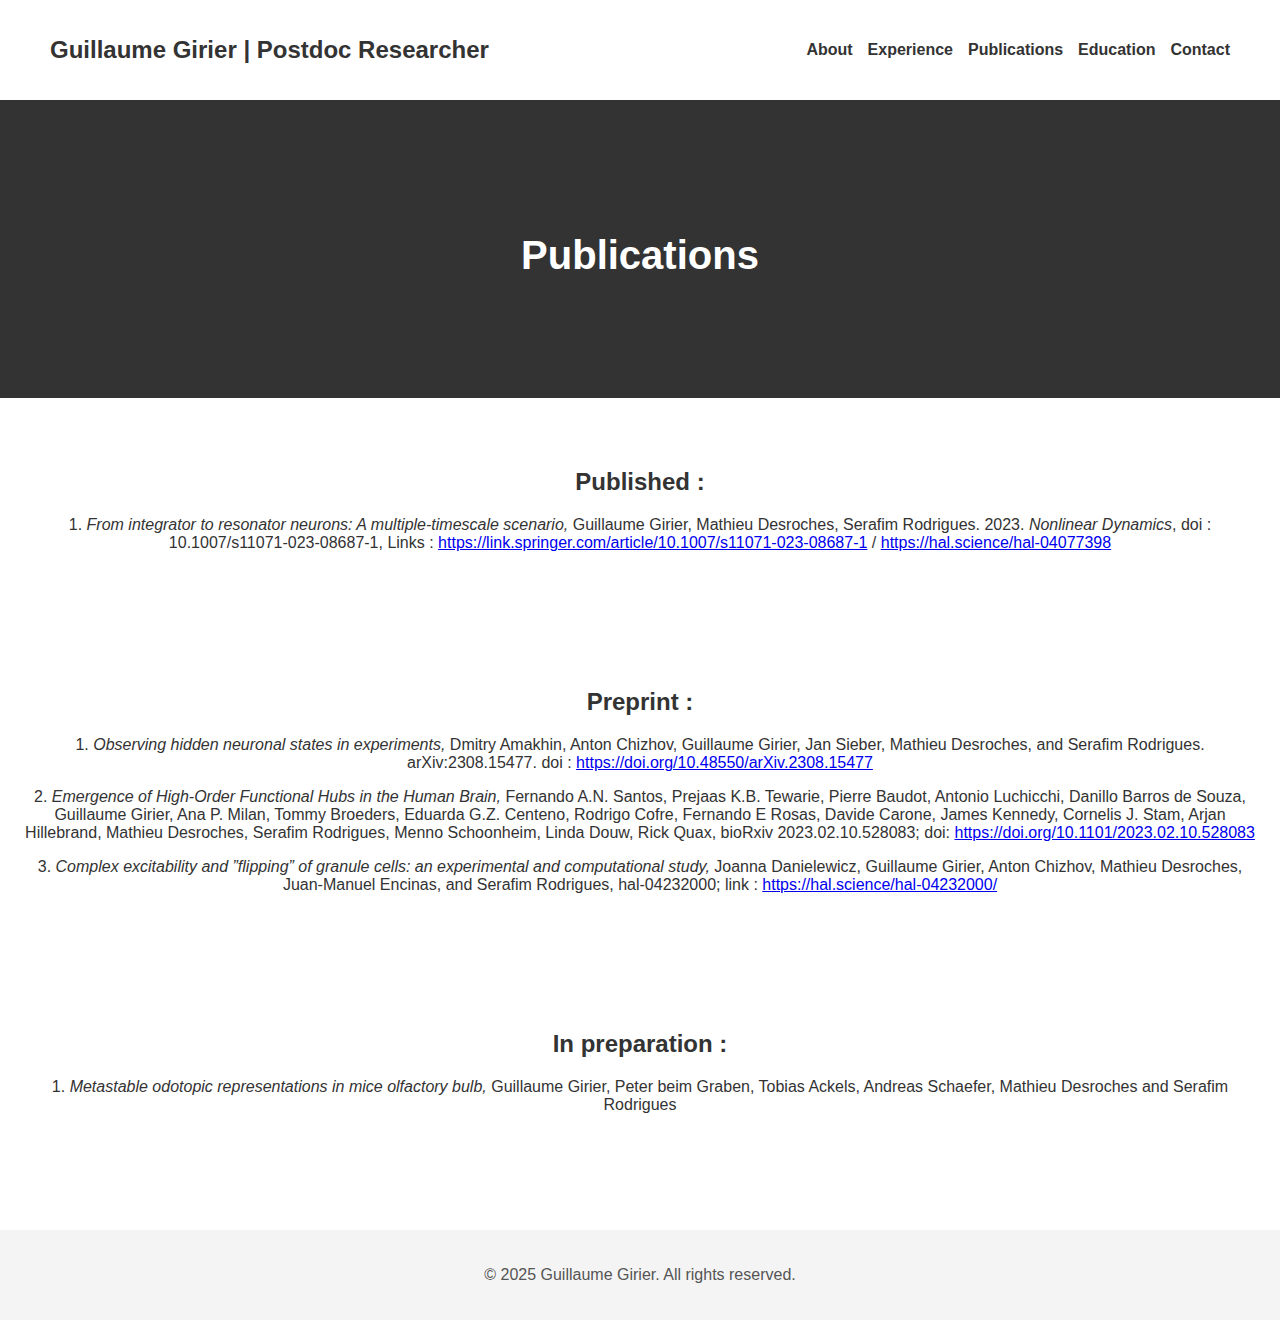
<file: publications/index.html>
<!DOCTYPE html>
<html lang="en">
<head>
    <link rel="shortcut icon" type="image/png" href="assets/favicon.png"/>
    <meta charset="UTF-8">
    <meta name="viewport" content="width=device-width, initial-scale=1.0">
    <title>Guillaume Girier - About</title>
    <style>
        body {
            font-family: Arial, sans-serif;
            margin: 0;
            padding: 0;
            color: #333;
        }

        header {
            display: flex;
            justify-content: space-between;
            align-items: center;
            padding: 20px 50px;
            background-color: #fff;
            box-shadow: 0 2px 5px rgba(0, 0, 0, 0.1);
        }

        header h1 {
            font-size: 1.5rem;
        }

        nav ul {
            list-style: none;
            display: flex;
            gap: 15px;
        }

        nav ul li {
            display: inline;
        }

        nav ul li a {
            text-decoration: none;
            color: #333;
            font-weight: bold;
        }

        .hero {
            text-align: center;
            padding: 100px 20px;
            background-color: #333;
            color: #fff;
        }

        .hero h2 {
            font-size: 2.5rem;
            margin-bottom: 20px;
        }

        .hero p {
            font-size: 1.2rem;
            margin-bottom: 30px;
        }

        .hero button {
            padding: 10px 20px;
            font-size: 1rem;
            background-color: orange;
            border: none;
            border-radius: 5px;
            color: #fff;
            cursor: pointer;
        }

        .section-about {
            padding: 50px 20px;
            text-align: center;
        }

        .section-about img {
            max-width: 200px;
            border-radius: 10px;
            margin-bottom: 20px;
        }

        .section-skills {
            padding: 50px 20px;
        }

        .section-skills h2 {
            text-align: center;
            margin-bottom: 30px;
        }

        .skills-table {
            width: 100%;
            border-collapse: collapse;
            margin: 0 auto;
            text-align: left;
        }

        .skills-table th, .skills-table td {
            padding: 10px;
            border: 1px solid #ddd;
        }

        .skills-table th {
            background-color: #f4f4f4;
        }

        footer {
            padding: 20px;
            text-align: center;
            background-color: #f4f4f4;
            color: #555;
            margin-top: 50px;
        }
    </style>
</head>
<body>

<header>
    <h1>Guillaume Girier | Postdoc Researcher</h1>
    <nav>
        <ul>
            <li><a title="About" href="about">About</a></li>
            <li><a title="Experience" href="experience">Experience</a></li>
            <li><a class="Publications" title="publications" href=".">Publications</a></li>
            <li><a title="Education" href="education">Education</a></li>
            <li><a title="Contacts" href="contacts">Contact</a></li>
        </ul>
    </nav>
</header>

<section class="hero">
    <h2>Publications</h2>
</section>

<section class="section-about" id="about">
    <h2>Published :</h2>
    <p>1. <I> From integrator to resonator neurons: A multiple-timescale scenario, </I> Guillaume Girier, Mathieu Desroches, Serafim Rodrigues. 2023. 
	<I>Nonlinear Dynamics</I>, doi : 10.1007/s11071-023-08687-1, Links : <a href="https://link.springer.com/article/10.1007/s11071-023-08687-1">https://link.springer.com/article/10.1007/s11071-023-08687-1</a>
	    / <a href="https://hal.science/hal-04077398">https://hal.science/hal-04077398</a></p>
</section>

<section class="section-about" id="about">
    <h2>Preprint :</h2>
    <p>1. <I> Observing hidden neuronal states in experiments, </I> Dmitry Amakhin, Anton Chizhov, Guillaume Girier,
	Jan Sieber, Mathieu Desroches, and Serafim Rodrigues. arXiv:2308.15477. 
	doi : <a href="https://doi.org/10.48550/arXiv.2308.15477">https://doi.org/10.48550/arXiv.2308.15477</a></p>
    <p>2. <I> Emergence of High-Order Functional Hubs in the Human Brain, </I> Fernando A.N. Santos, Prejaas K.B. Tewarie, Pierre Baudot, Antonio Luchicchi, 
	Danillo Barros de Souza, Guillaume Girier, Ana P. Milan, Tommy Broeders, Eduarda G.Z. Centeno, Rodrigo Cofre, Fernando E Rosas, Davide Carone, James Kennedy, 
	Cornelis J. Stam, Arjan Hillebrand, Mathieu Desroches, Serafim Rodrigues, Menno Schoonheim, Linda Douw, Rick Quax, bioRxiv 2023.02.10.528083; 
	doi: <a href="https://doi.org/10.1101/2023.02.10.528083">https://doi.org/10.1101/2023.02.10.528083</a> </p>
    <p>3. <I> Complex excitability and ”flipping” of granule cells: an experimental and computational study, </I> Joanna Danielewicz, Guillaume Girier, 
	Anton Chizhov, Mathieu Desroches, Juan-Manuel Encinas, and Serafim Rodrigues, hal-04232000; link : <a href="https://hal.science/hal-04232000/">https://hal.science/hal-04232000/</a></p>
</section>

<section class="section-about" id="about">
    <h2>In preparation :</h2>
    <p>1. <I> Metastable odotopic representations in mice olfactory bulb, </I> Guillaume Girier, Peter beim Graben, Tobias Ackels, Andreas Schaefer, 
	Mathieu Desroches and Serafim Rodrigues</p>
</section>

<footer>
    <p>&copy; 2025 Guillaume Girier. All rights reserved.</p>
</footer>

</body>
</html>
</file>
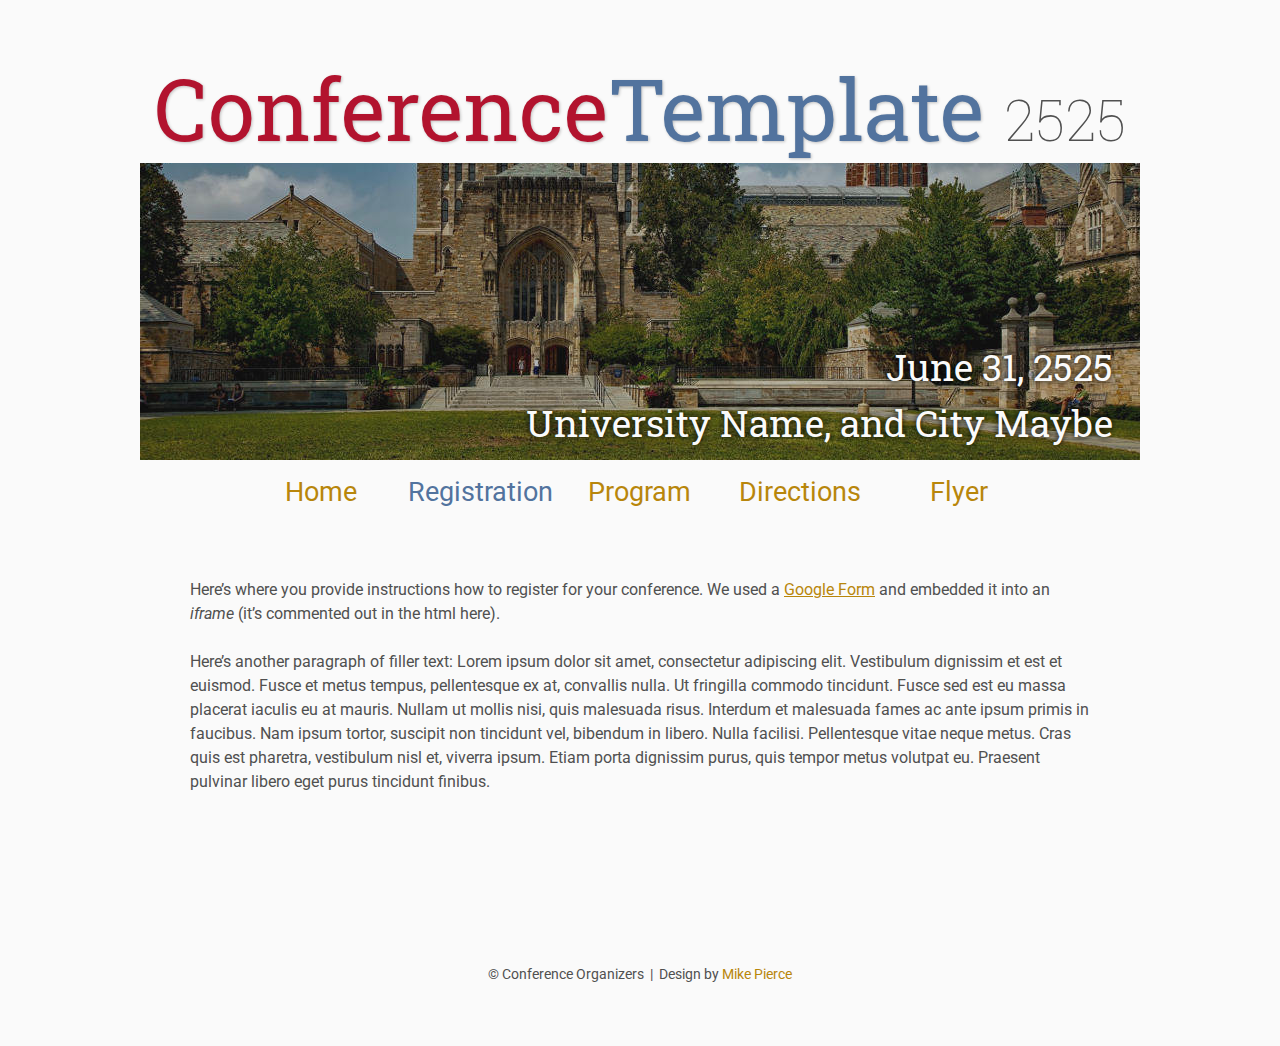
<file: registration/index.html>
<!DOCTYPE html>
<html lang='en'>

<head>
    <base href="..">
    <link rel="shortcut icon" type="image/png" href="assets/favicon.png"/>
    <link rel="stylesheet" type="text/css" media="all" href="assets/main.css"/>
    <meta name="description" content="Conference Template">
    <meta name="resource-type" content="document">
    <meta name="distribution" content="global">
    <meta name="KeyWords" content="Conference">
    <title>Registration | Conference Template</title>
</head>

<body>

    <div class="banner">
        <img src="assets/banner.jpg" alt="Conference Template Banner">
        <div class="top-left">
            <span class="title1">Conference</span><span class="title2">Template</span> <span class="year">2525</span>
        </div>
        <div class="bottom-right">
            June 31, 2525 <br> University Name, and City Maybe
        </div>
    </div>

    <table class="navigation">
        <tr>
            <td class="navigation">
                <a title="Conference Home Page" href=".">Home</a>
            </td>
            <td class="navigation">
                <a class="current" title="Register for the Conference" href="registration">Registration</a>
            </td>
            <td class="navigation">
                <a title="Conference Program" href="program">Program</a> 
            </td>
            <td class="navigation">
                <a title="Directions to the Conference" href="directions">Directions</a>
            </td>
            <td class="navigation">
                <a title="Conference Flyer" href="flyer">Flyer</a>
            </td>
        </tr>
    </table>

    <br>

    <p>
        Here&rsquo;s where you provide instructions how to register for your conference.
        We used a <a href="https://www.google.com/forms/about/">Google Form</a> 
        and embedded it into an <i>iframe</i> (it&rsquo;s commented out in the html here).
    </p>
    <!--
    <iframe class="registration" src="EMBED LINK FOR GOOGLE FORM HERE"></iframe>
    -->
    <p>
        Here&rsquo;s another paragraph of filler text:
        Lorem ipsum dolor sit amet, consectetur adipiscing elit. Vestibulum dignissim et est et euismod. Fusce et metus tempus, pellentesque ex at, convallis nulla. Ut fringilla commodo tincidunt. Fusce sed est eu massa placerat iaculis eu at mauris. Nullam ut mollis nisi, quis malesuada risus. Interdum et malesuada fames ac ante ipsum primis in faucibus. Nam ipsum tortor, suscipit non tincidunt vel, bibendum in libero. Nulla facilisi. Pellentesque vitae neque metus. Cras quis est pharetra, vestibulum nisl et, viverra ipsum. Etiam porta dignissim purus, quis tempor metus volutpat eu. Praesent pulvinar libero eget purus tincidunt finibus.
    </p>

    <footer>
        &copy; Conference Organizers
        &nbsp;|&nbsp; Design by <a href="https://github.com/mikepierce">Mike Pierce</a>
    </footer>

</body>
</html>
</file>
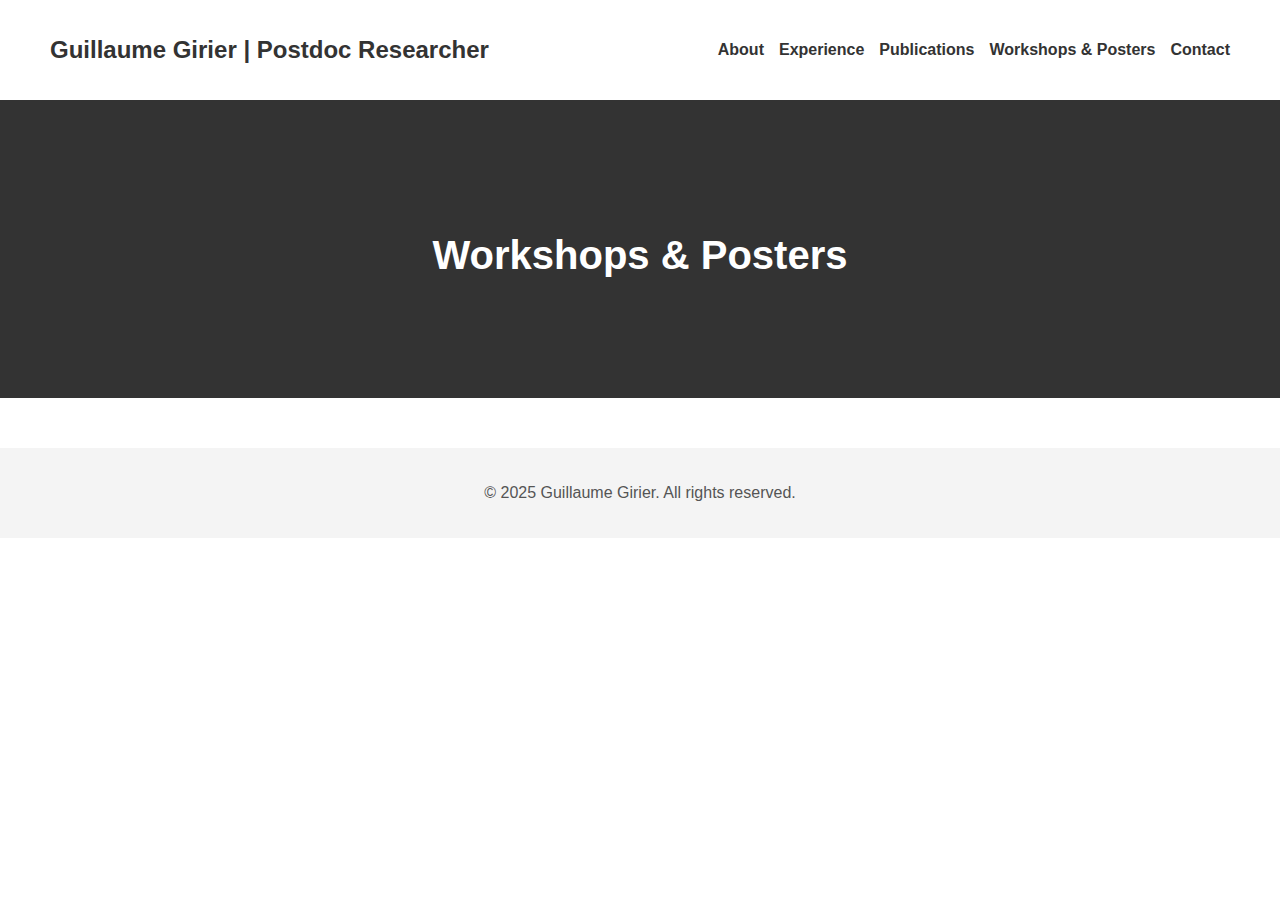
<file: workshops/index.html>
<!DOCTYPE html>
<html lang="en">
<head>
    <link rel="shortcut icon" type="image/png" href="../assets/favicon.png"/>
    <meta charset="UTF-8">
    <meta name="viewport" content="width=device-width, initial-scale=1.0">
    <title>Guillaume Girier - Workshops & Posters</title>
    <style>
        body {
            font-family: Arial, Helvetica, sans-serif;
            margin: 0;
            padding: 0;
            color: #333;
        }

        header {
            display: flex;
            justify-content: space-between;
            align-items: center;
            padding: 20px 50px;
            background-color: #fff;
            box-shadow: 0 2px 5px rgba(0, 0, 0, 0.1);
        }

        header h1 {
            font-size: 1.5rem;
        }

        nav ul {
            list-style: none;
            display: flex;
            gap: 15px;
        }

        nav ul li {
            display: inline;
        }

        nav ul li a {
            text-decoration: none;
            color: #333;
            font-weight: bold;
        }

        .hero {
            text-align: center;
            padding: 100px 20px;
            background-color: #333;
            color: #fff;
        }

        .hero h2 {
            font-size: 2.5rem;
            margin-bottom: 20px;
        }

        .hero p {
            font-size: 1.2rem;
            margin-bottom: 30px;
        }

        .hero button {
            padding: 10px 20px;
            font-size: 1rem;
            background-color: orange;
            border: none;
            border-radius: 5px;
            color: #fff;
            cursor: pointer;
        }

        .section-about {
            padding: 50px 20px;
            text-align: center;
        }

        .section-about img {
            max-width: 200px;
            border-radius: 10px;
            margin-bottom: 20px;
        }

        .section-skills {
            padding: 50px 20px;
        }

        .section-skills h2 {
            text-align: center;
            margin-bottom: 30px;
        }

        .skills-table {
            width: 100%;
            border-collapse: collapse;
            margin: 0 auto;
            text-align: left;
        }

        .skills-table th, .skills-table td {
            padding: 10px;
            border: 1px solid #ddd;
        }

        .skills-table th {
            background-color: #f4f4f4;
        }

        footer {
            padding: 20px;
            text-align: center;
            background-color: #f4f4f4;
            color: #555;
            margin-top: 50px;
        }
    </style>
</head>
<body>

<header>
    <h1>Guillaume Girier | Postdoc Researcher</h1>
	<nav>
	    <ul>
	        <li><a title="Home Page" href="../" class="">About</a></li>
	        <li><a title="Experience" href="../experience" class="">Experience</a></li>
	        <li><a title="Publications" href="../publications" class="">Publications</a></li>
	        <li><a title="Workshops & Posters" href="../workshops" class="current">Workshops & Posters</a></li>
	        <li><a title="Contacts" href="../contacts" class="">Contact</a></li>
	    </ul>
	</nav>
</header>

<section class="hero">
    <h2>Workshops & Posters</h2>
</section>


<footer>
    <p>&copy; 2025 Guillaume Girier. All rights reserved.</p>
</footer>

</body>
</html>
</file>
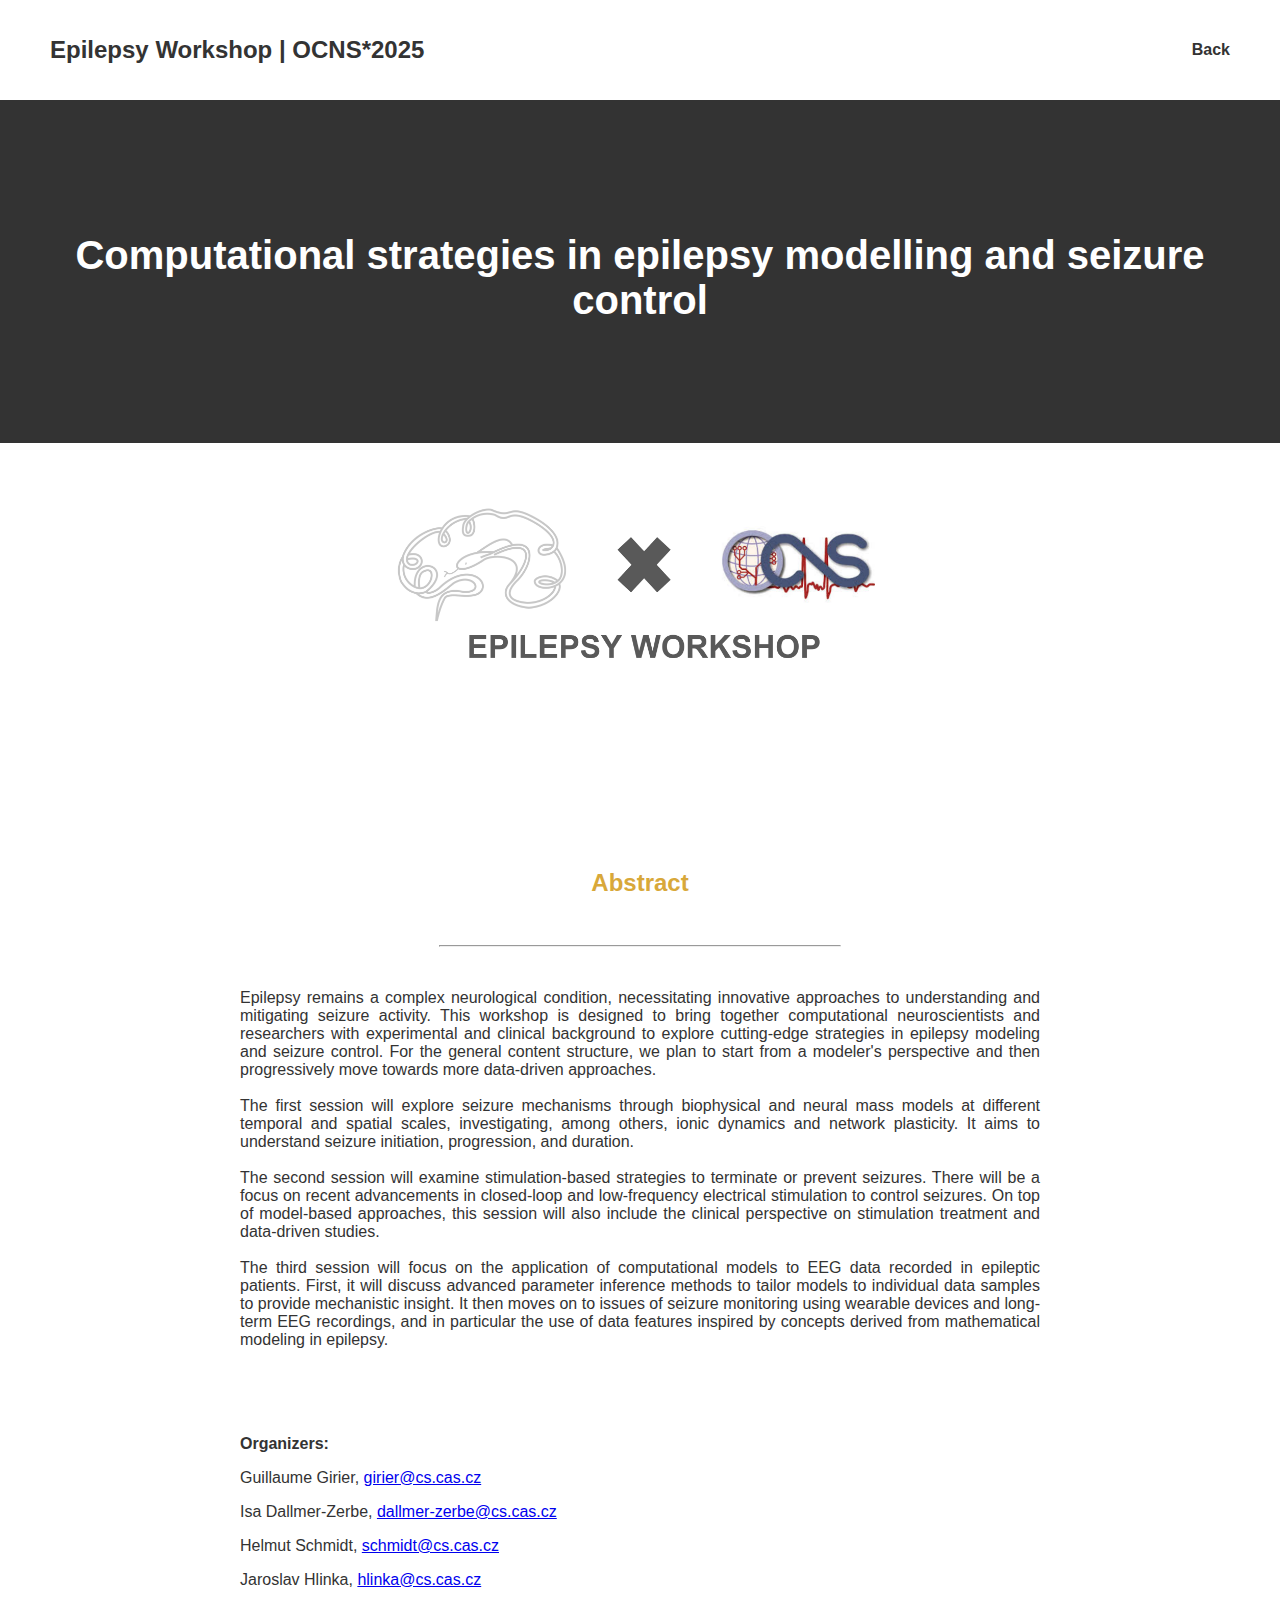
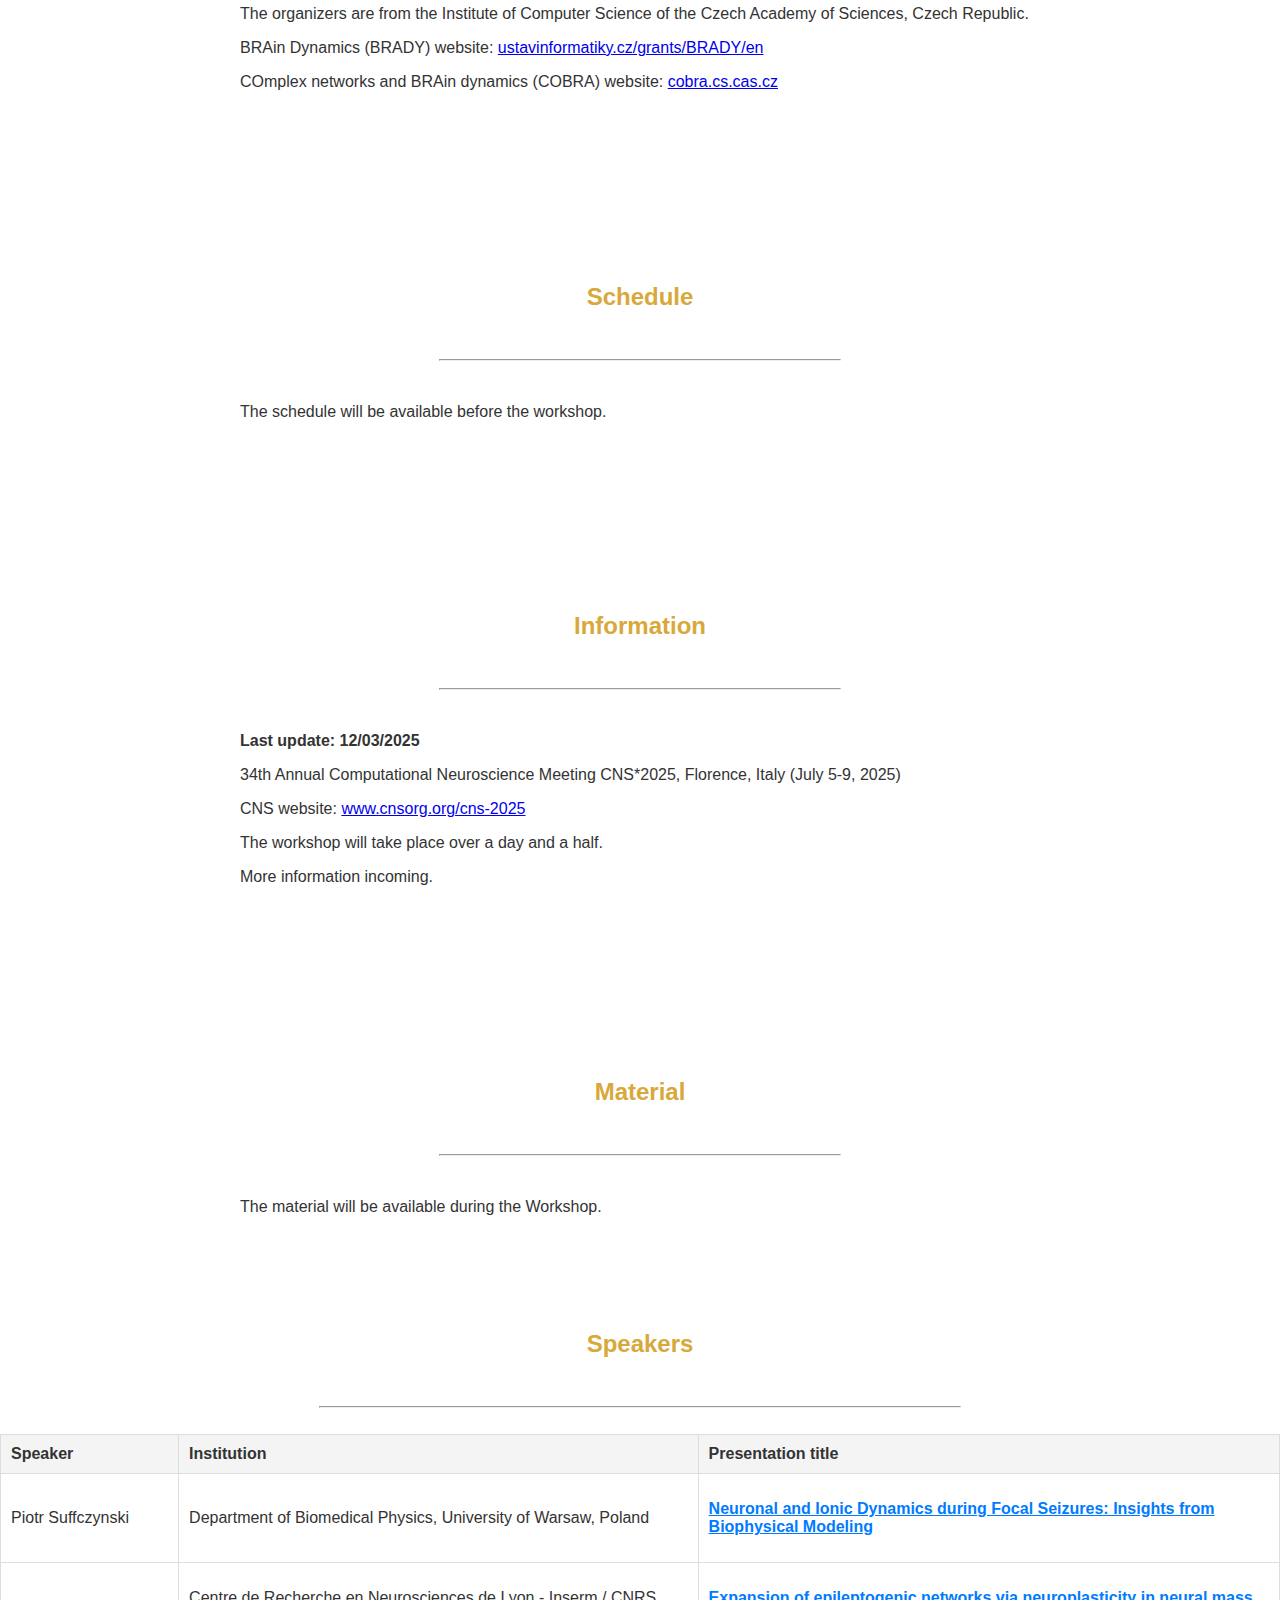
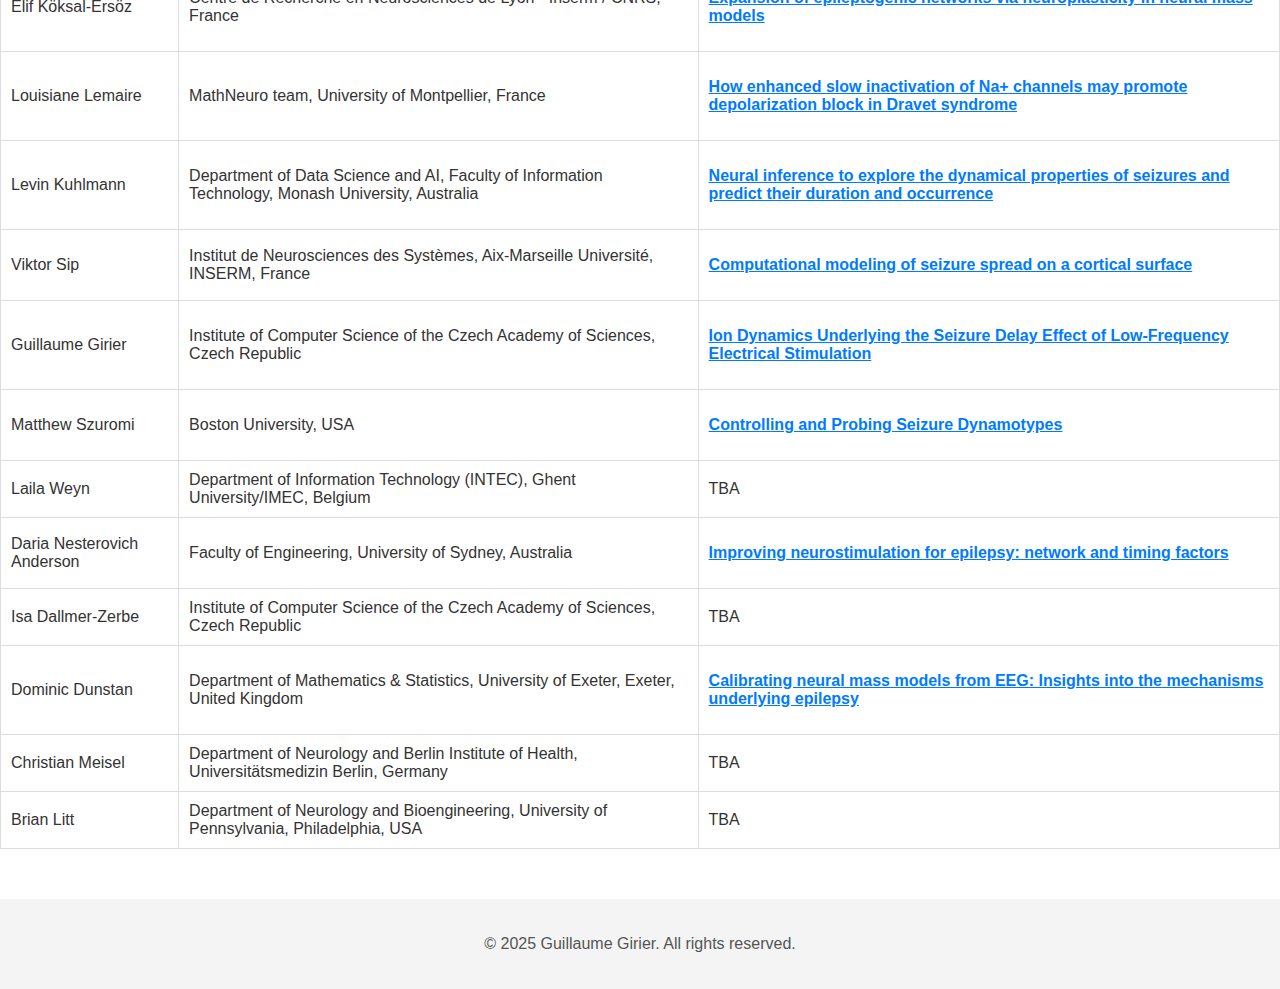
<file: workshops/ocns2025/index.html>
<!DOCTYPE html>
<html lang="en">
<head>
    <link rel="shortcut icon" type="image/png" href="../../assets/favicon.png"/>
    <meta charset="UTF-8">
    <meta name="viewport" content="width=device-width, initial-scale=1.0">
    <title>Epilepsy Workshop | OCNS*2025</title>
    <style>
        body {
            font-family: Arial, Helvetica, sans-serif;
            margin: 0;
            padding: 0;
            color: #333;
        }
.grid-container {
            display: grid;
            grid-template-columns: repeat(3, 1fr);
            gap: 20px;
            max-width: 1200px;
            margin: 0 auto;
        }

        .box {
            background-color: #fff;
            border: 1px solid #ddd;
            border-radius: 8px;
            box-shadow: 0 2px 4px rgba(0, 0, 0, 0.1);
            text-align: center;
            padding: 20px;
            transition: transform 0.3s ease, box-shadow 0.3s ease;
        }

        .box:hover {
            transform: translateY(-5px);
            box-shadow: 0 5px 10px rgba(0, 0, 0, 0.2);
        }

        .box img {
            max-width: 250px;
            border-radius: 8px;
            margin-bottom: 15px;
        }

        .box h3 {
            font-size: 1.2rem;
            margin: 10px 0;
            color: #333;
        }

        .box a {
            display: inline-block;
            text-decoration: none;
            color: #007BFF;
            font-weight: bold;
            margin-top: 10px;
            transition: color 0.3s ease;
        }

        .box a:hover {
            color: #0056b3;
        }
        
        .centered-image {
            display: block;
            margin: 0 auto;
            max-width: 100%; /* Ajuste la taille pour s'adapter à l'écran */
            height: auto;
        }

        .centered-justified {
            text-align: justify;
            max-width: 800px; /* Ajuste selon tes besoins */
            margin: 0 auto;
            display: block;
        }
        
        header {
            display: flex;
            justify-content: space-between;
            align-items: center;
            padding: 20px 50px;
            background-color: #fff;
            box-shadow: 0 2px 5px rgba(0, 0, 0, 0.1);
        }

        header h1 {
            font-size: 1.5rem;
        }

        nav ul {
            list-style: none;
            display: flex;
            gap: 15px;
        }

        nav ul li {
            display: inline;
        }

        nav ul li a {
            text-decoration: none;
            color: #333;
            font-weight: bold;
        }

        .hero {
            text-align: center;
            padding: 100px 20px;
            background-color: #333;
            color: #fff;
        }

        .hero h2 {
            font-size: 2.5rem;
            margin-bottom: 20px;
        }

        .hero p {
            font-size: 1.2rem;
            margin-bottom: 30px;
        }

        .hero button {
            padding: 10px 20px;
            font-size: 1rem;
            background-color: orange;
            border: none;
            border-radius: 5px;
            color: #fff;
            cursor: pointer;
        }

        .hidden-content {
            display: none;
            padding-top: 10px;
        }
        
        .section-about {
            padding: 50px 20px;
        }
        
        .about-container {
            display: flex;
            align-items: flex-start;
            gap: 20px;
            max-width: 1200px;
            margin: 0 auto;
            text-align: left;
        }

        .about-images {
            display: flex;
            flex-direction: column; /* Affiche les images verticalement */
            gap: 20px; /* Ajoute un espacement entre les images */
        }

        .about-images img {
            max-width: 300px; /* Largeur maximale des images */
            border-radius: 10px;
            flex-shrink: 0; /* Empêche les images de se déformer */
        }

        .about-container img {
            max-width: 300px; /* Largeur maximale de l'image */
            border-radius: 10px;
            flex-shrink: 0; /* Empêche l'image de rétrécir */
        }
        
        .about-text {
            text-align: center; /* Centre tout le texte */
            max-width: 800px; /* Optionnel : Limite la largeur pour un meilleur rendu */
            margin: 0 auto; /* Centre horizontalement le bloc */
        }

        .about-text p {
            text-align: justify; /* Justifie uniquement les paragraphes */
        }

        .section-about img {
            max-width: 500px;
            border-radius: 10px;
            margin-bottom: 20px;
        }

        .section-skills {
            padding: 50px 20px;
        }

        .section-skills h2 {
            text-align: center;
            margin-bottom: 30px;
        }

        .skills-table {
            width: 100%;
            border-collapse: collapse;
            margin: 0 auto;
            text-align: left;
        }

        .skills-table th, .skills-table td {
            padding: 10px;
            border: 1px solid #ddd;
        }

        .skills-table th {
            background-color: #f4f4f4;
        }

        .presentation-title {
            cursor: pointer;
            color: #007bff;
            text-decoration: underline;
        }

        footer {
            padding: 20px;
            text-align: center;
            background-color: #f4f4f4;
            color: #555;
            margin-top: 50px;
        }
    </style>
</head>
<body>

<header>
    <h1>Epilepsy Workshop | OCNS*2025</h1>
    <nav>
        <ul>
            <li><a title="Home Page" href="../" class="">Back</a></li>
        </ul>
    </nav>
</header>

<section class="hero">
    <h2> Computational strategies in epilepsy modelling and seizure control</h2>
</section>

<section class="section-about" id="about">
    <div style="text-align: center;">
        <img src="assets/crossover.PNG" alt="OCNS" class="centered-image">
    </div>
</section>

<section class="section-about" id="about">
    <div class="about-text">
        <h2><br />&emsp;<center><font color="#D8A83A">Abstract</font></center><br /></h2>
        <hr width="50%" size="2"><br />
        <p> Epilepsy remains a complex neurological condition, necessitating innovative approaches to understanding and mitigating seizure activity.
        This workshop is designed to bring together computational neuroscientists and researchers with experimental and clinical background to explore 
        cutting-edge strategies in epilepsy modeling and seizure control. For the general content structure, we plan to start from a modeler's perspective
        and then progressively move towards more data-driven approaches.<br /><br />
        The first session will explore seizure mechanisms through biophysical and neural mass models at different temporal and spatial scales, investigating, 
        among others, ionic dynamics and network plasticity. It aims to understand seizure initiation, progression, and duration.<br /><br />
        The second session will examine stimulation-based strategies to terminate or prevent seizures. There will be a focus on recent advancements in closed-loop
        and low-frequency electrical stimulation to control seizures. On top of model-based approaches, this session will also include the clinical perspective on
        stimulation treatment and data-driven studies.<br /><br />
        The third session will focus on the application of computational models to EEG data recorded in epileptic patients. First, it will discuss advanced parameter
        inference methods to tailor models to individual data samples to provide mechanistic insight. It then moves on to issues of seizure monitoring using wearable
        devices and long-term EEG recordings, and in particular the use of data features inspired by concepts derived from mathematical modeling in epilepsy.</p><br /><br />
<br />
        <b><p>Organizers:</b><br />
        <p>Guillaume Girier, <a href="girier@cs.cas.cz">girier@cs.cas.cz</a><br />
        <p>Isa Dallmer-Zerbe, <a href="dallmer-zerbe@cs.cas.cz">dallmer-zerbe@cs.cas.cz</a><br />
        <p>Helmut Schmidt, <a href="schmidt@cs.cas.cz">schmidt@cs.cas.cz</a><br />
        <p>Jaroslav Hlinka, <a href="hlinka@cs.cas.cz">hlinka@cs.cas.cz</a><br />
        <p>The organizers are from the Institute of Computer Science of the Czech Academy of Sciences, Czech Republic.<br />
        <p>BRAin Dynamics (BRADY) website: <a href="ustavinformatiky.cz/grants/BRADY/en">ustavinformatiky.cz/grants/BRADY/en</a></p>
        <p>COmplex networks and BRAin dynamics (COBRA) website: <a href="https://cobra.cs.cas.cz/">cobra.cs.cas.cz</a></p>
    </div>
</section>

<section class="section-about" id="about">
    <div class="about-text">
        <h2><br />&emsp;<center><font color="#D8A83A">Schedule</font></center><br /></h2>
        <hr width="50%" size="2"><br />
        <p>The schedule will be available before the workshop.</p>
</section>

<section class="section-about" id="about">
    <div class="about-text">
        <h2><br />&emsp;<center><font color="#D8A83A">Information</font></center><br /></h2>
        <hr width="50%" size="2"><br />
        <p><b>Last update: 12/03/2025</b></p>
        <p>34th Annual Computational Neuroscience Meeting CNS*2025, Florence, Italy (July 5-9, 2025)</p>
        <p>CNS website: <a href="www.cnsorg.org/cns-2025">www.cnsorg.org/cns-2025</a></p>
        <p>The workshop will take place over a day and a half.</p>
        <p>More information incoming.</p>
</section>

<section class="section-about" id="about">
    <div class="about-text">
        <h2><br />&emsp;<center><font color="#D8A83A">Material</font></center><br /></h2>
        <hr width="50%" size="2"><br />
        <p>The material will be available during the Workshop.</p>
</section>

<h2>&emsp;<center><font color="#D8A83A">Speakers</font></center><br /></h2>
<hr width="50%" size="2"><br />

<table class="skills-table">
    <tr>
        <th>Speaker</th>
        <th>Institution</th>
        <th>Presentation title</th>
    </tr>
    <tr>
        <td>
            Piotr Suffczynski
        </td>
        <td>
            Department of Biomedical Physics, University of Warsaw, Poland
        </td>
        <td>
            <p class="presentation-title" onclick="toggleContent('content1')">
                <b>Neuronal and Ionic Dynamics during Focal Seizures: Insights from Biophysical Modeling</b><br />
            </p>
            <div id="content1" class="hidden-content">
                <p class="centered-justified">Human and animal EEG data suggest that epileptic seizures are not stationary events, but
                rather evolve dynamically over tens of seconds. We explore the processes linked to seizure
                dynamics by enhancing the Hodgkin-Huxley mathematical model with the physical laws
                governing ion movement. This enhancement enables us to replicate in silico the
                electrographic pattern of a typical human focal seizure, which consists of distinct phases: the
                onset of low-voltage fast activity, the tonic phase, the clonic phase, and the postictal
                suppression phase. Our study provides new insights into potential mechanisms of seizure
                initiation by inhibitory interneurons through K+ accumulation, as well as seizure termination
                and the postictal state via upregulation of the outward Na+/K+ pump current. The model also
                clarifies ionic mechanisms that may underlie a key feature of seizure dynamics: the
                progressive slowing of ictal discharges. Model predictions regarding the specific scaling of
                inter-burst intervals are validated in both in vitro and human seizure data, suggesting these
                mechanisms may be preserved across different models and species.</p>
                </p>
            </div>
        </td>
    </tr>
    <tr>
        <td>
            Elif Köksal-Ersöz
        </td>
        <td>
            Centre de Recherche en Neurosciences de Lyon - Inserm / CNRS, France
        </td>
        <td>
            <p class="presentation-title" onclick="toggleContent('content2')">
                <b>Expansion of epileptogenic networks via neuroplasticity in neural mass models</b><br />
            </p>
            <div id="content2" class="hidden-content">
                <p class="centered-justified">Neuroplasticity refers to functional and structural changes in brain regions in
                response to healthy and pathological activity. Activity dependent plasticity induced by
                epileptic activity can involve healthy brain regions into the epileptogenic network by
                perturbing their excitation/inhibition balance. In this article, we present a new neural mass
                model, which accounts for neuroplasticity, for investigating the possible mechanisms
                underlying the epileptogenic network expansion. Our multiple-timescale model is inspired
                by physiological calcium-mediated synaptic plasticity and pathological extrasynaptic N-
                methyl-D-aspartate (NMDA) dependent plasticity dynamics. The model highlights that
                synaptic plasticity at excitatory connections and structural changes in the inhibitory system
                can transform a healthy region into a secondary epileptic focus under recurrent seizures and
                interictal activity occurring in the primary focus. Our results suggest that the latent period of
                this transformation can provide a window of opportunity to prevent the expansion of
                epileptogenic networks, formation of an epileptic focus, or other comorbidities associated
                with epileptic activity.</p><br />
                <p class="centered-justified">Reference: Köksal-Ersöz E, Benquet P, Wendling F (2024) Expansion of epileptogenic
                networks via neuroplasticity in neural mass models. PLoS Comput Biol 20(12): e1012666. 
                <a href="https://doi.org/10.1371/journal.pcbi.1012666">https://doi.org/10.1371/journal.pcbi.1012666</a>
                </p>
            </div>
        </td>
    </tr>
    <tr>
        <td>
            Louisiane Lemaire
        </td>
        <td>
            MathNeuro team, University of Montpellier, France
        </td>
        <td>
            <p class="presentation-title" onclick="toggleContent('content3')">
                <b>How enhanced slow inactivation of Na+ channels may promote depolarization block in Dravet syndrome</b><br />
            </p>
            <div id="content3" class="hidden-content">
                <p class="centered-justified">Dravet syndrome is a developmental and epileptic encephalopathy (DEE) that typically
                begins in the first year of life. This complex pathology is characterized by drug-resistant
                seizures, various comorbidi1es such as cognitive delay, and a risk of early death. Most cases
                are due to mutations of NaV1.1, a voltage-gated sodium channel expressed in fast-spiking
                (FS) inhibitory neurons. The pathological mechanism in the initial stage of the disease
                involves impaired function of those neurons, leading to network hyperexcitability. However,
                the details remain unclear.<br />
                Mutations of NaV1.1 may result in non-functional channels or channels with altered gating
                properties. We focus on the less studied case of altered gating, by investigating how it
                impairs neuronal ac1vity in the case of a specific mutation (A1783V). Using recordings in cell
                lines, Layer et al. (2021) showed that A1783V alters the voltage dependence of channel
                activation, as well as the voltage dependence and kinetics of slow inactivation. Slow
                inactivation is a mechanism dis1nct from the fast inactivation of sodium channels at each
                spike, developing much more slowly, during prolonged trains of depolariza1on.
                Implementing the three effects of the mutation in a conductance-based model, Layer et al.
                predict that altered activation has the largest impact on channel function, as it causes the
                most severe reduction in firing rate.<br />
                Using conductance-based models tailored to the dynamics of FS inhibitory neurons, we
                examine how the three alterations affect susceptibility to depolariza1on block, another firing
                deficit aside from frequency reduction. We look deeper into slow inactivation, exploiting the
                timescale difference with the rest of the system. We find that slow inactivation of mutant
                channels at lower voltage values than wild type channels favors depolarization block upon
                sustained stimulation. More precisely, shifting the steady-state voltage dependence of slow
                inactivation destroys the stable limit cycle of the full system corresponding to tonic spiking,
                and creates a stable equilibrium corresponding to depolarization block. The accelerated
                kinetics of slow inactivation in mutant channels hastens the transition from tonic spiking to
                depolarization block. These findings suggest that alterations of NaV1.1 slow inactivation
                should not be neglected as they might play an important pathological role, adding to the
                conclusions of Layer et al. on the consequences of altered NaV1.1 activation.</p><br />
            </div>
        </td>
    </tr>
    <tr>
        <td>
            Levin Kuhlmann
        </td>
        <td>
            Department of Data Science and AI, Faculty of Information Technology, Monash University, Australia
        </td>
        <td>
            <p class="presentation-title" onclick="toggleContent('content4')">
                <b>Neural inference to explore the dynamical properties of seizures and predict their duration and occurrence</b><br />
            </p>
            <div id="content4" class="hidden-content">
                <p class="centered-justified">Epileptic seizures are transient occurrences of abnormal, excessive, 
                    or synchronous neuronal activity in the brain, representing a core manifestation of epilepsy. 
                    Moreover, seizures are highly specific to the individual in terms of where they occur, 
                    what brain networks they involve and how they propagate through the brain. 
                    To further understand the individualised mechanisms of seizures we have developed a 
                    simulation-based inference technique based on long-short-term-memory neural networks and 
                    neural mass models to infer neurophysiological population-level variables from intracranial 
                    electroencephalography (iEEG) recordings. Using long-term iEEG recordings from 15 patients and 
                    involving 2000+ seizures, the inference framework has been applied to reveal how stability and 
                    chaoticity of the brain networks during seizures varies across individuals and their seizures. 
                    While there were clear individual differences, many patients showed a consistent increase in 
                    stability based on the eigenspectrum just after seizure onset. On the other hand the chaoticity 
                    dynamics based on the Lyapunov spectrum were less consistent. The neurophysiological population-level 
                    variable estimates involved in this analysis were also employed to predict if a seizure will be short
                    or long just based on the estimates during the first few seconds of a seizure. Moreover, the estimates 
                    were used to predict the occurrence of seizures through a seizure forecasting analysis applied to the 
                    long term recordings. Results and implications for the field will be discussed.</p>
                </p>
            </div>
        </td>
    </tr>
    <tr>
        <td>
            Viktor Sip
        </td>
        <td>
            Institut de Neurosciences des Systèmes, Aix-Marseille Université, INSERM, France
        </td>
        <td>
            <p class="presentation-title" onclick="toggleContent('content5')">
                <b>Computational modeling of seizure spread on a cortical surface</b><br />
            </p>
            <div id="content5" class="hidden-content">
                <p class="centered-justified">In the field of computational epilepsy, neural field models 
                    helped to understand some large-scale features of seizure dynamics. These insights 
                    however remain on general levels, without translation to the clinical settings via 
                    personalization of the model with the patient-specific structure. In particular, a 
                    link was suggested between epileptic seizures spreading across the cortical surface 
                    and the so-called theta-alpha activity (TAA) pattern seen on intracranial electrographic 
                    signals, yet this link was not demonstrated on a patient-specific level. I will present 
                    a single patient computational study linking the seizure spreading across the patient-specific 
                    cortical surface with a specific instance of the TAA pattern recorded in the patient. 
                    Using the realistic geometry of the cortical surface we performed the simulations of seizure 
                    dynamics in The Virtual Brain platform, and we show that the simulated electrographic signals 
                    qualitatively agree with the recorded signals. Furthermore, the comparison with the simulations 
                    performed on surrogate surfaces reveals that the best quantitative fit is obtained for the real 
                    surface. The work illustrates how the patient-specific cortical geometry can be utilized in The 
                    Virtual Brain for personalized model building, and the importance of such approach.</p>
                </p>
            </div>
        </td>
    </tr>
    <tr>
        <td>
            Guillaume Girier
        </td>
        <td>
            Institute of Computer Science of the Czech Academy of Sciences, Czech Republic
        </td>
        <td>
            <p class="presentation-title" onclick="toggleContent('content6')">
                <b>Ion Dynamics Underlying the Seizure Delay Effect of Low-Frequency Electrical Stimulation</b><br />
            </p>
            <div id="content6" class="hidden-content">
                <p class="centered-justified">The biological mechanisms underlying the spontaneous and recurrent transition to seizures in the epileptic brain are still poorly understood. 
                As a result, seizures remain uncontrolled in a substantial proportion of patients. 
                Brain stimulation is an emerging and promising method to treat various brain disorders, including drug-refractory epilepsy. 
                Selected stimulation protocols previously demonstrated therapeutic efficacy in reducing the seizure rate. 
                The stimulation efficacy critically depends on chosen stimulation parameters, such as the time point, amplitude, and frequency of stimulation. 
                This study aims to explore the neurobiological impact of 1Hz stimulation and provide the mechanistic explanation behind its seizure-delaying and seizure-suppressing effects. 
                We study this effect using a computational model, a modified version of the Epileptor-2 model, in close comparison with such stimulation effects on spontaneous seizures recorded \textit{in vitro} in a high-potassium model of ictogenesis in rat hippocampal slices.  
                In particular, we investigate the mechanisms and dynamics of spontaneous seizure emergence, the seizure-delaying effect of the stimulation, and the optimal stimulation parameters to achieve the maximal anti-seizure effect. 
                We show that the modified Epileptor-2 model replicates key experimental observations, and captures seizure dynamics and the anti-seizure effects of low-frequency electrical stimulation (LFES) observed in hippocampal slices. 
                We identify the critical thresholds in the model for seizure onset and determine the optimal stimulation parameters -- timing, amplitude, and duration -- that exceed specific thresholds to delay seizures without triggering premature seizures. 
                Our study highlights the central role of sodium-potassium pump dynamics in terminating seizures and mediating the LFES effect.</p>
                </p>
            </div>
        </td>
    </tr>
    <tr>
        <td>
            Matthew Szuromi
        </td>
        <td>
            Boston University, USA
        </td>
        <td>
            <p class="presentation-title" onclick="toggleContent('content7')">
                <b>Controlling and Probing Seizure Dynamotypes</b><br />
            </p>
            <div id="content7" class="hidden-content">
                <p class="centered-justified">
                    Electrical stimulation is an increasingly popular method to terminate epileptic 
                    seizures; yet it is not always successful. One of the potential reasons for inconsistent 
                    efficacy is that stimuli are applied empirically, without considering the underlying dynamical 
                    properties of a given seizure.  In this work, we find that different seizure types have vastly 
                    different responses to controlling stimuli. We use the Taxonomy of Seizure Dynamics to model different
                    onset dynamotypes, then determine the ability of ictal stimulation to abort seizures after they have started. 
                    Within the model, the aborting input is realized as an applied stimulus trying to force the system from a bursting 
                    state to a quiescent or resting state. This transition requires bistability, which is not present in all onset 
                    dynamotypes. We examine how topological and geometric differences in bistable phase spaces affect the
                    probability of termination as the burster progresses from onset to offset. We find that the most significant 
                    determining factors are (1) the presence or absence of a baseline (DC) shift and (2) the dynamotype 
                    (onset/offset bifurcations) of the burster. Generally, we find that bursters that have a DC shift are 
                    far more likely to be terminated than those without because they are not as sensitive to the phase at 
                    which stimulation occurs. Furthermore, we observe that the probability of termination varies throughout 
                    the burster’s duration and is highly correlated to its dynamotype.  Our model provides a method to predict 
                    the optimal method of termination for each dynamotype.  We conclude that strategies for aborting seizures 
                    with ictal stimulation must account for seizure dynamotype to optimize efficacy. </p><br />
            </div>
        </td>
    </tr>
    <tr>
        <td>
            Laila Weyn
        </td>
        <td>
            Department of Information Technology (INTEC), Ghent University/IMEC, Belgium
        </td>
        <td>
            TBA
        </td>
    </tr>
    <tr>
        <td>
            Daria Nesterovich Anderson
        </td>
        <td>
            Faculty of Engineering, University of Sydney, Australia
        </td>
        <td>
            <p class="presentation-title" onclick="toggleContent('content8')">
                <b>Improving neurostimulation for epilepsy: network and timing factors</b><br />
            </p>
            <div id="content8" class="hidden-content">
                <p class="centered-justified">
                    Objective: Responsive neurostimulation (RNS) for epilepsy applies therapeutic stimulation
                    in response to detected epileptic activity using intracranial electrodes. Prior studies have
                    found that people with successful seizure reduction using RNS devices undergo functional
                    network changes [1]. We hypothesise that the timing of stimulation, specifically stimulation
                    during non-epileptic brain states, is critical in driving long-term changes to restore healthy
                    brain networks. </p><br />
                <p class="centered-justified">
                    Methods: Simulation episodes occurring in low-risk epochs was characterized in a cohort of
                    40 people with epilepsy treated with the RNS System at the University of Utah, USA. People
                    were categorized into three groups based on their seizure reduction values: super
                    responders (>90% reduction, n=10), intermediate responders (≥ 50% reduction and ≤ 90%
                    reduction), n=19, and poor responders (<50% reduction, n=11). Low-risk periods were
                    defined as days which had fewer long epileptic episode counts than the weekly average from
                    the prior week.</p><br />
                <p class="centered-justified">
                    Results: Super-responders spent more time in and experienced more frequent stimulation
                    during low-risk periods (Pearson’s correlation: p=1.88e-3 and p=1.59e-3). Additionally,
                    circadian rhythmicity was an indicator of improved seizure reduction (Pearson’s correlation:
                    p=0.045 and 1.55e-3), and stimulation of super-responders was less phase- locked to long
                    epileptic episodes (two-sample Kuiper test; p<0.01). Baseline seizure frequency, epilepsy
                    duration, and age was not a statistical predictor of outcome. </p><br />
                <p class="centered-justified">
                    Conclusions: Individuals with greater seizure reduction experienced more stimulation
                    episodes during low-risk periods and spent more time in low-risk periods from stimulation
                    onset. Targeting low-risk brain states may improve seizure reduction though
                    neuromodulation via network restructuring driven by neuromodulation-induced plasticity. </p><br />
                <p class="centered-justified">
                    [1] Khambhati, A.N., Shafi, A., Rao, V.R. and Chang, E.F., 2021. Long-term brain
                    network reorganization predicts responsive neurostimulation outcomes for focal
                    epilepsy. Science Translational Medicine, 13(608), p.eabf6588.</p><br />
            </div>
        </td>
    </tr>
    <tr>
        <td>
            Isa Dallmer-Zerbe
        </td>
        <td>
            Institute of Computer Science of the Czech Academy of Sciences, Czech Republic
        </td>
        <td>
            TBA
        </td>
    </tr>
    <tr>
        <td>
            Dominic Dunstan
        </td>
        <td>
            Department of Mathematics & Statistics, University of Exeter, Exeter, United Kingdom
        </td>
        <td>
            <p class="presentation-title" onclick="toggleContent('content11')">
                <b>Calibrating neural mass models from EEG: Insights into the mechanisms underlying epilepsy</b><br />
            </p>
            <div id="content11" class="hidden-content">
                <p class="centered-justified">Abnormal dynamics can manifest on EEG during resting states in individuals 
                with epilepsy. The underlying mechanisms that contribute to this pathological activity—and how these mechanisms 
                relate to the brain’s propensity to generate seizures—are poorly understood. Neural mass model calibration offers 
                a powerful framework for interpreting EEG data by inferring the physiological mechanisms underlying the observed signals. 
                Here, we will discuss key technical challenges involved in performing model calibration and parameter inference on EEG 
                recordings during both resting and seizure states. We will describe algorithms used to attempt to overcome these challenges, 
                including Bayesian inference methods and global search heuristics. Finally, we will present an application of parameter 
                inference that demonstrates potential for identifying novel biomarkers of seizure susceptibility, and for developing 
                hypotheses on the most effective interventions to rectify abnormal EEG dynamics.</p>
                </p>
            </div>
        </td>
    </tr>
    <tr>
        <td>
            Christian Meisel
        </td>
        <td>
            Department of Neurology and Berlin Institute of Health, Universitätsmedizin Berlin, Germany
        </td>
        <td>
            TBA
        </td>
    </tr>
    <tr>
        <td>
            Brian Litt
        </td>
        <td>
            Department of Neurology and Bioengineering, University of Pennsylvania, Philadelphia, USA
        </td>
        <td>
            TBA
        </td>
    </tr>
</table>


<script>
    function toggleContent(id) {
        var content = document.getElementById(id);
        if (content.style.display === "none" || content.style.display === "") {
            content.style.display = "block";
        } else {
            content.style.display = "none";
        }
    }
</script>


<footer>
    <p>&copy; 2025 Guillaume Girier. All rights reserved.</p>
</footer>

</body>
</html>
</file>
